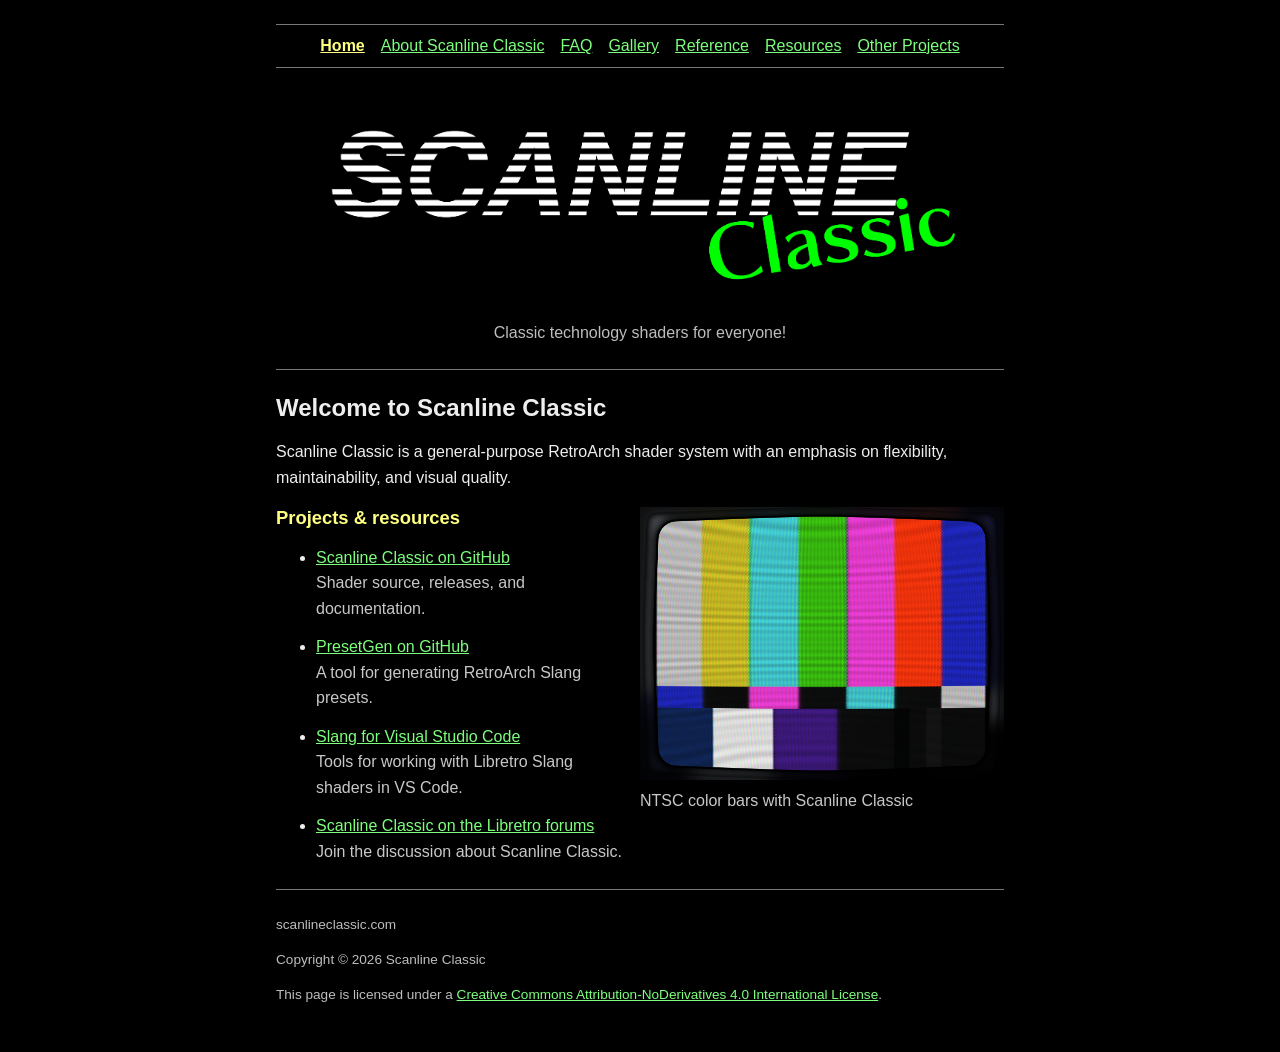
<file: index.html>
<!doctype html>
<html lang="en">
<head>
  <meta charset="utf-8">
  <meta name="viewport" content="width=device-width, initial-scale=1">
  <meta name="description" content="Scanline Classic, a flexible RetroArch shader, and related tools.">
  <meta name="color-scheme" content="dark">
  <title>Scanline Classic</title>
  <link rel="canonical" href="https://www.scanlineclassic.com/">
  <link rel="icon" type="image/png" href="share/scanlinemini.png">
  <link rel="stylesheet" href="style.css">
</head>
<body>
  <a class="skip-link" href="#main">Skip to content</a>
  <header>
    <nav aria-label="Main navigation">
      <a href="index.html" aria-current="page">Home</a>
      <a href="about.html">About Scanline Classic</a>
      <a href="faq.html">FAQ</a>
      <a href="gallery.html">Gallery</a>
      <a href="reference.html">Reference</a>
      <a href="resources.html">Resources</a>
      <a href="other-projects.html">Other Projects</a>
    </nav>
    <img src="share/scanlinelogo.png" alt="Scanline Classic" width="1959" height="625">
    <p>Classic technology shaders for everyone!</p>
  </header>

  <main id="main">
    <hr>
    <h1>Welcome to Scanline Classic</h1>
    <p>Scanline Classic is a general-purpose RetroArch shader system with an emphasis on flexibility, maintainability, and visual quality.</p>
    <figure class="demo-home">
      <img src="share/ntsc-bars.png" alt="NTSC color bars shown on a simulated CRT screen" width="2880" height="2160">
      <figcaption>NTSC color bars with Scanline Classic</figcaption>
    </figure>

    <h2>Projects &amp; resources</h2>
    <ul>
      <li>
        <a href="https://github.com/anikom15/scanline-classic">Scanline Classic on GitHub</a>
        <span>Shader source, releases, and documentation.</span>
      </li>
      <li>
        <a href="https://github.com/anikom15/presetgen">PresetGen on GitHub</a>
        <span>A tool for generating RetroArch Slang presets.</span>
      </li>
      <li>
        <a href="https://marketplace.visualstudio.com/items?itemName=ScanlineClassic.libretro-slang">Slang for Visual Studio Code</a>
        <span>Tools for working with Libretro Slang shaders in VS Code.</span>
      </li>
      <li>
        <a href="https://forums.libretro.com/t/the-scanline-classic-shader/41497">Scanline Classic on the Libretro forums</a>
        <span>Join the discussion about Scanline Classic.</span>
      </li>
    </ul>
  </main>

  <footer>
    <hr>
    <p>scanlineclassic.com</p>
    <p>Copyright &copy; 2026 Scanline Classic</p>
    <p>This page is licensed under a <a href="https://creativecommons.org/licenses/by-nd/4.0/">Creative Commons Attribution-NoDerivatives 4.0 International License</a>.</p>
  </footer>
</body>
</html>
</file>
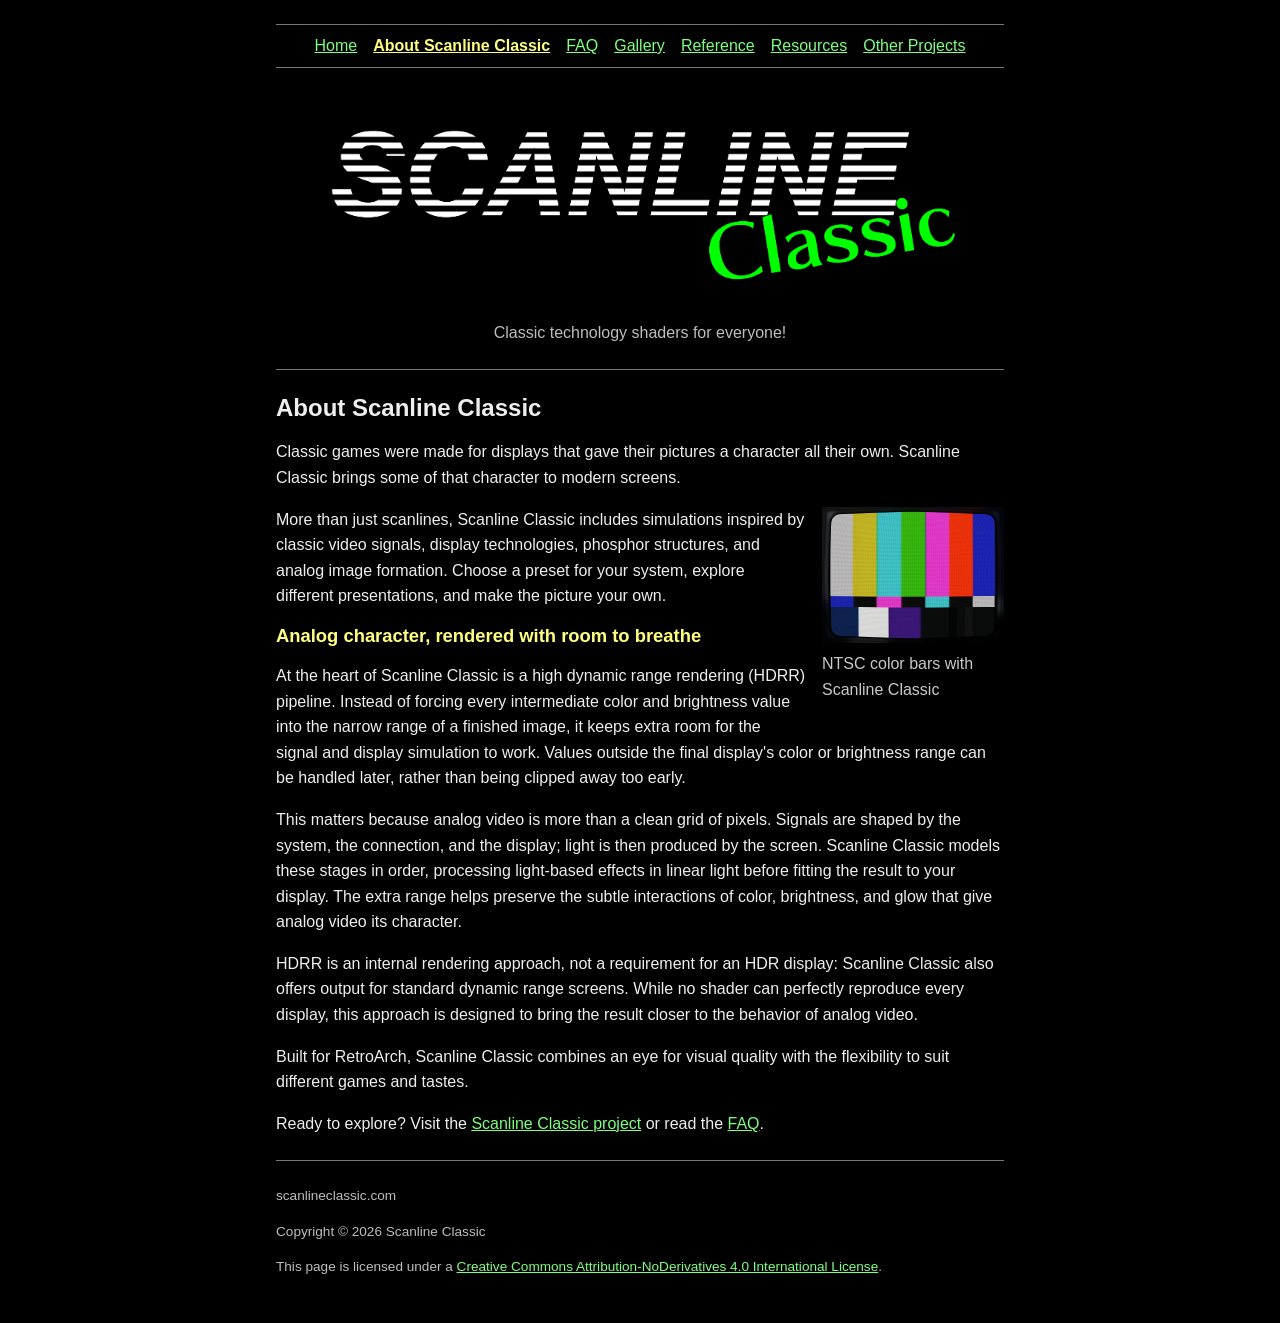
<file: about.html>
<!doctype html>
<html lang="en">
<head>
  <meta charset="utf-8">
  <meta name="viewport" content="width=device-width, initial-scale=1">
  <meta name="description" content="Discover Scanline Classic, a flexible shader system for RetroArch.">
  <meta name="color-scheme" content="dark">
  <title>About Scanline Classic</title>
  <link rel="canonical" href="https://www.scanlineclassic.com/about.html">
  <link rel="icon" type="image/png" href="share/scanlinemini.png">
  <link rel="stylesheet" href="style.css">
</head>
<body>
  <a class="skip-link" href="#main">Skip to content</a>
  <header>
    <nav aria-label="Main navigation">
      <a href="index.html">Home</a>
      <a href="about.html" aria-current="page">About Scanline Classic</a>
      <a href="faq.html">FAQ</a>
      <a href="gallery.html">Gallery</a>
      <a href="reference.html">Reference</a>
      <a href="resources.html">Resources</a>
      <a href="other-projects.html">Other Projects</a>
    </nav>
    <img src="share/scanlinelogo.png" alt="Scanline Classic" width="1959" height="625">
    <p>Classic technology shaders for everyone!</p>
  </header>
  <main id="main">
    <hr>
    <h1>About Scanline Classic</h1>
    <p>Classic games were made for displays that gave their pictures a character all their own. Scanline Classic brings some of that character to modern screens.</p>
    <figure class="demo-about">
      <img src="share/ntsc-bars.png" alt="NTSC color bars shown on a simulated CRT screen" width="2880" height="2160">
      <figcaption>NTSC color bars with Scanline Classic</figcaption>
    </figure>
    <p>More than just scanlines, Scanline Classic includes simulations inspired by classic video signals, display technologies, phosphor structures, and analog image formation. Choose a preset for your system, explore different presentations, and make the picture your own.</p>
    <h2>Analog character, rendered with room to breathe</h2>
    <p>At the heart of Scanline Classic is a high dynamic range rendering (HDRR) pipeline. Instead of forcing every intermediate color and brightness value into the narrow range of a finished image, it keeps extra room for the signal and display simulation to work. Values outside the final display's color or brightness range can be handled later, rather than being clipped away too early.</p>
    <p>This matters because analog video is more than a clean grid of pixels. Signals are shaped by the system, the connection, and the display; light is then produced by the screen. Scanline Classic models these stages in order, processing light-based effects in linear light before fitting the result to your display. The extra range helps preserve the subtle interactions of color, brightness, and glow that give analog video its character.</p>
    <p>HDRR is an internal rendering approach, not a requirement for an HDR display: Scanline Classic also offers output for standard dynamic range screens. While no shader can perfectly reproduce every display, this approach is designed to bring the result closer to the behavior of analog video.</p>
    <p>Built for RetroArch, Scanline Classic combines an eye for visual quality with the flexibility to suit different games and tastes.</p>
    <p>Ready to explore? Visit the <a href="https://github.com/anikom15/scanline-classic">Scanline Classic project</a> or read the <a href="faq.html">FAQ</a>.</p>
  </main>
  <footer>
    <hr>
    <p>scanlineclassic.com</p>
    <p>Copyright &copy; 2026 Scanline Classic</p>
    <p>This page is licensed under a <a href="https://creativecommons.org/licenses/by-nd/4.0/">Creative Commons Attribution-NoDerivatives 4.0 International License</a>.</p>
  </footer>
</body>
</html>
</file>
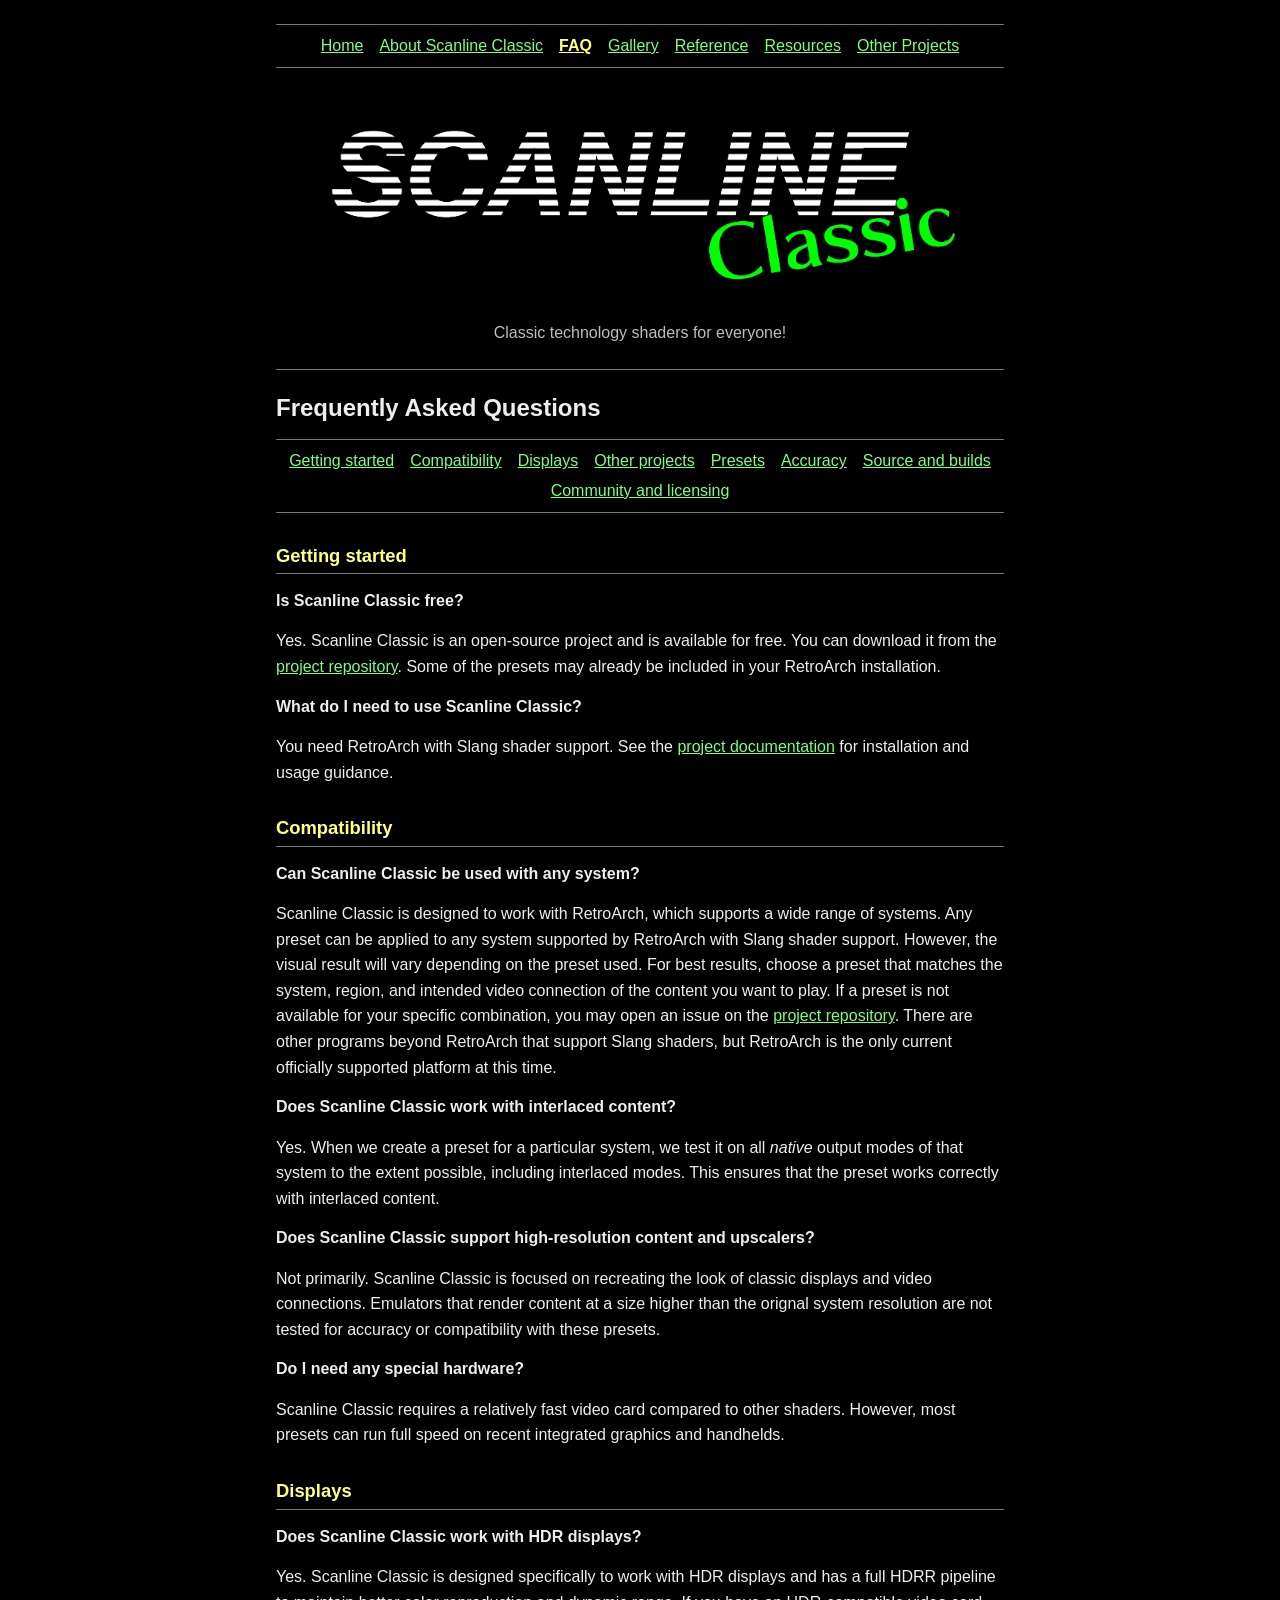
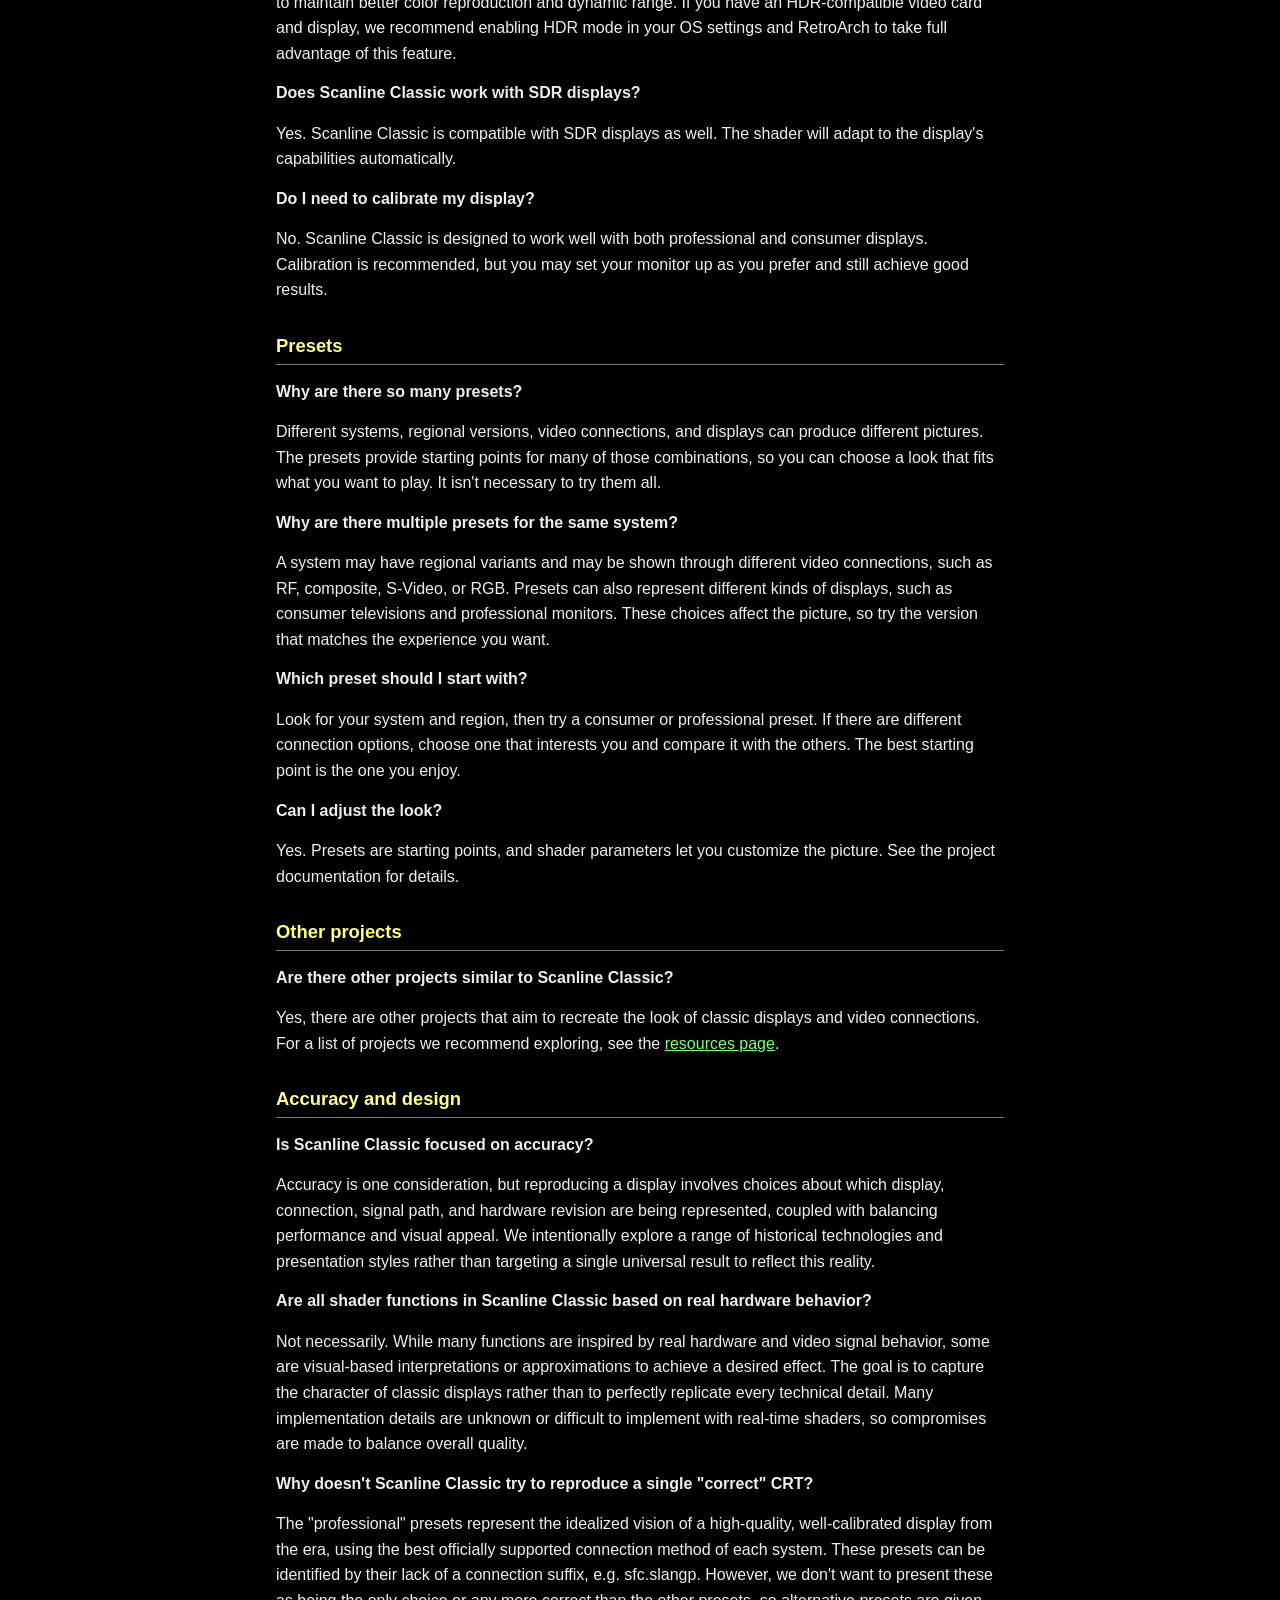
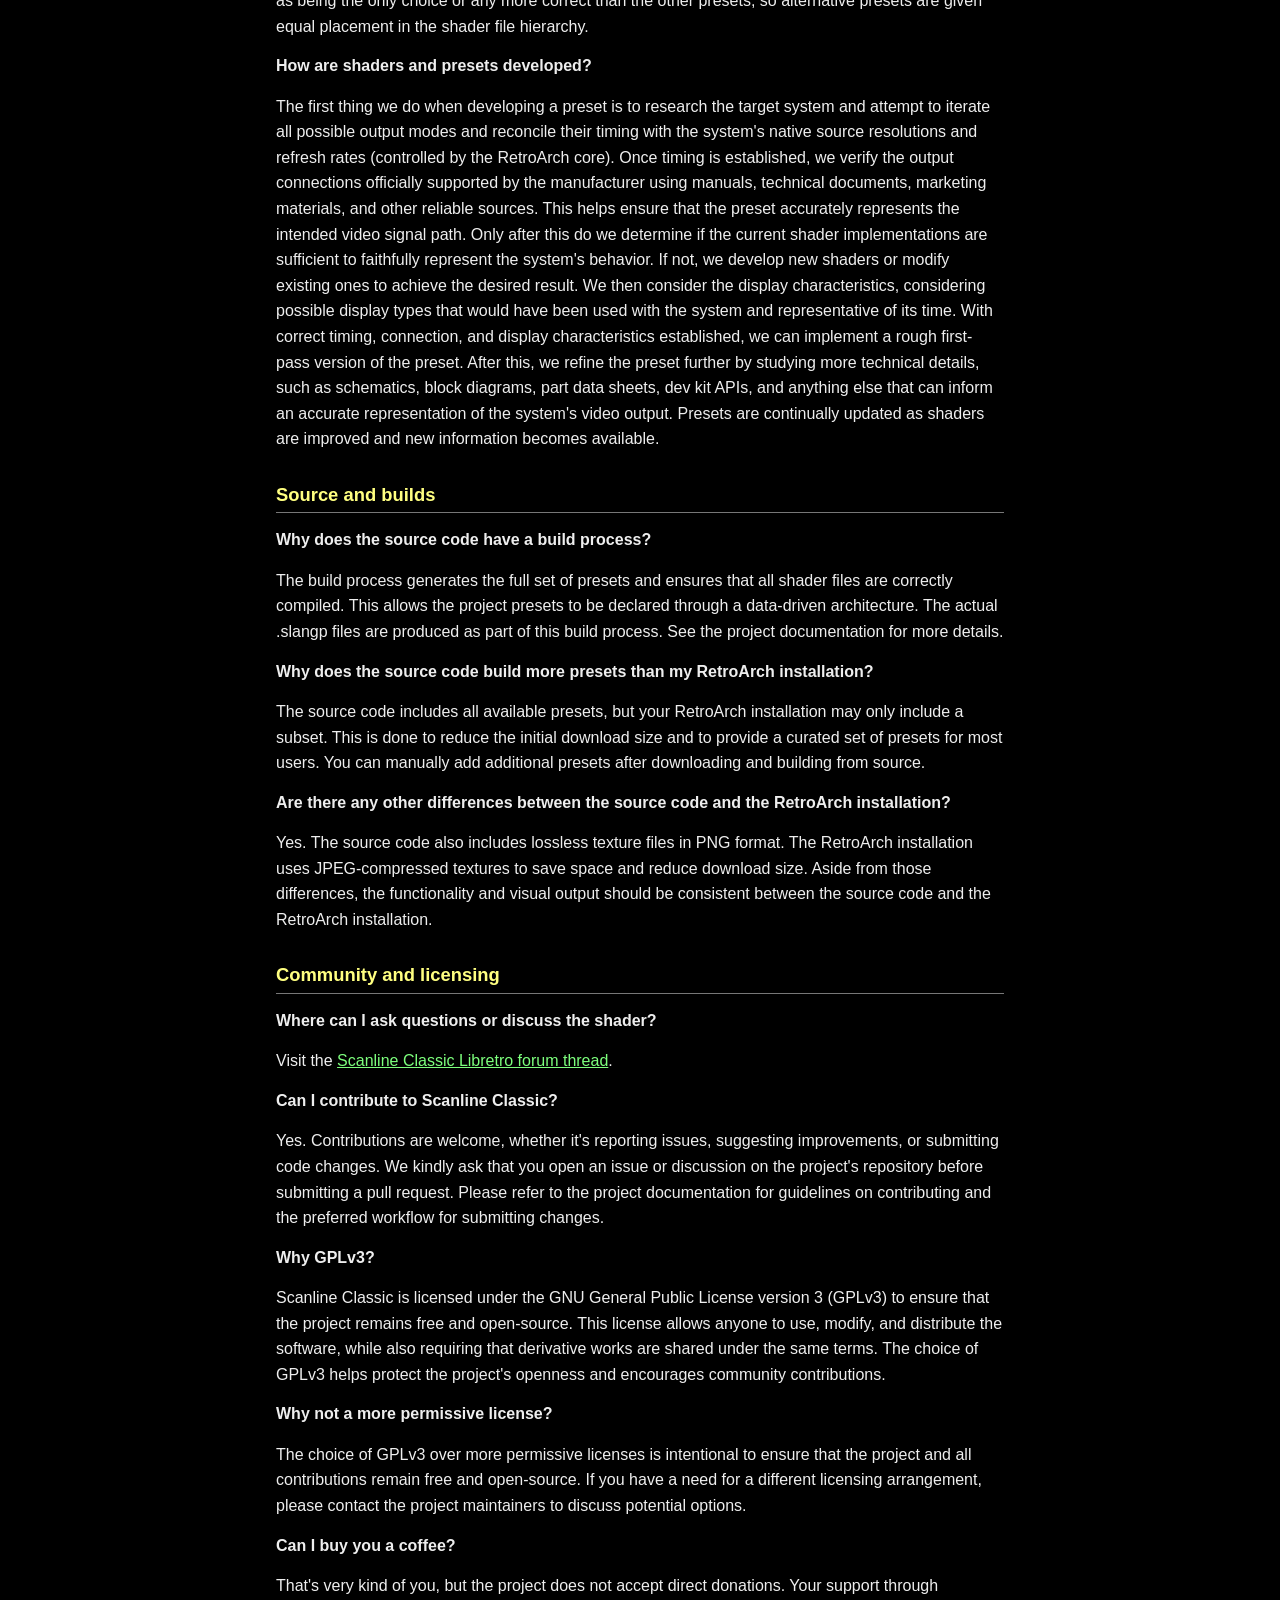
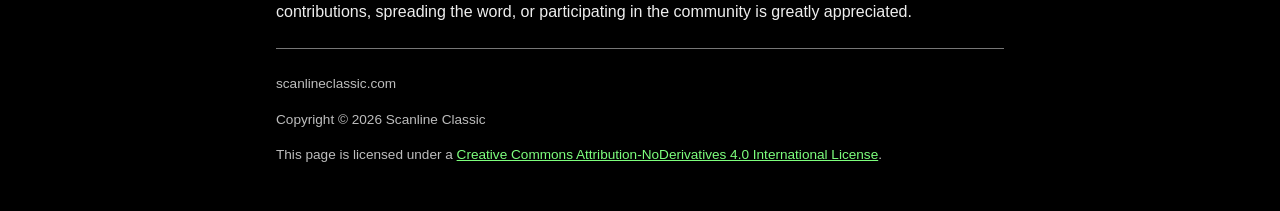
<file: faq.html>
<!doctype html>
<html lang="en">
<head>
  <meta charset="utf-8">
  <meta name="viewport" content="width=device-width, initial-scale=1">
  <meta name="description" content="Frequently asked questions about Scanline Classic and its presets.">
  <meta name="color-scheme" content="dark">
  <title>FAQ | Scanline Classic</title>
  <link rel="canonical" href="https://www.scanlineclassic.com/faq.html">
  <link rel="icon" type="image/png" href="share/scanlinemini.png">
  <link rel="stylesheet" href="style.css">
</head>
<body>
  <a class="skip-link" href="#main">Skip to content</a>
  <header>
    <nav aria-label="Main navigation">
      <a href="index.html">Home</a>
      <a href="about.html">About Scanline Classic</a>
      <a href="faq.html" aria-current="page">FAQ</a>
      <a href="gallery.html">Gallery</a>
      <a href="reference.html">Reference</a>
      <a href="resources.html">Resources</a>
      <a href="other-projects.html">Other Projects</a>
    </nav>
    <img src="share/scanlinelogo.png" alt="Scanline Classic" width="1959" height="625">
    <p>Classic technology shaders for everyone!</p>
  </header>
  <main id="main" class="faq">
    <hr>
    <h1>Frequently Asked Questions</h1>
    <nav aria-label="FAQ sections">
      <a href="#getting-started">Getting started</a>
      <a href="#compatibility">Compatibility</a>
      <a href="#displays">Displays</a>
      <a href="#others">Other projects</a>
      <a href="#presets">Presets</a>
      <a href="#accuracy">Accuracy</a>
      <a href="#source">Source and builds</a>
      <a href="#community">Community and licensing</a>
    </nav>
    <h2 id="getting-started">Getting started</h2>
    <h3>Is Scanline Classic free?</h3>
    <p>Yes. Scanline Classic is an open-source project and is available for free. You can download it from the <a href="https://github.com/anikom15/scanline-classic">project repository</a>. Some of the presets may already be included in your RetroArch installation.</p>
    <h3>What do I need to use Scanline Classic?</h3>
    <p>You need RetroArch with Slang shader support. See the <a href="https://github.com/anikom15/scanline-classic">project documentation</a> for installation and usage guidance.</p>

    <h2 id="compatibility">Compatibility</h2>
    <h3>Can Scanline Classic be used with any system?</h3>
    <p>Scanline Classic is designed to work with RetroArch, which supports a wide range of systems. Any preset can be applied to any system supported by RetroArch with Slang shader support. However, the visual result will vary depending on the preset used. For best results, choose a preset that matches the system, region, and intended video connection of the content you want to play. If a preset is not available for your specific combination, you may open an issue on the <a href="https://github.com/anikom15/scanline-classic">project repository</a>. There are other programs beyond RetroArch that support Slang shaders, but RetroArch is the only current officially supported platform at this time.</p>
    <h3>Does Scanline Classic work with interlaced content?</h3>
    <p>Yes. When we create a preset for a particular system, we test it on all <em>native</em> output modes of that system to the extent possible, including interlaced modes. This ensures that the preset works correctly with interlaced content.</p>
    <h3>Does Scanline Classic support high-resolution content and upscalers?</h3>
    <p>Not primarily. Scanline Classic is focused on recreating the look of classic displays and video connections. Emulators that render content at a size higher than the orignal system resolution are not tested for accuracy or compatibility with these presets.</p>
    <h3>Do I need any special hardware?</h3>
    <p>Scanline Classic requires a relatively fast video card compared to other shaders. However, most presets can run full speed on recent integrated graphics and handhelds.</p>

    <h2 id="displays">Displays</h2>
    <h3>Does Scanline Classic work with HDR displays?</h3>
    <p>Yes. Scanline Classic is designed specifically to work with HDR displays and has a full HDRR pipeline to maintain better color reproduction and dynamic range. If you have an HDR-compatible video card and display, we recommend enabling HDR mode in your OS settings and RetroArch to take full advantage of this feature.</p>
    <h3>Does Scanline Classic work with SDR displays?</h3>
    <p>Yes. Scanline Classic is compatible with SDR displays as well. The shader will adapt to the display's capabilities automatically.</p>
    <h3>Do I need to calibrate my display?</h3>
    <p>No. Scanline Classic is designed to work well with both professional and consumer displays. Calibration is recommended, but you may set your monitor up as you prefer and still achieve good results.</p>

    <h2 id="presets">Presets</h2>
    <h3>Why are there so many presets?</h3>
    <p>Different systems, regional versions, video connections, and displays can produce different pictures. The presets provide starting points for many of those combinations, so you can choose a look that fits what you want to play. It isn't necessary to try them all.</p>
    <h3>Why are there multiple presets for the same system?</h3>
    <p>A system may have regional variants and may be shown through different video connections, such as RF, composite, S-Video, or RGB. Presets can also represent different kinds of displays, such as consumer televisions and professional monitors. These choices affect the picture, so try the version that matches the experience you want.</p>
    <h3>Which preset should I start with?</h3>
    <p>Look for your system and region, then try a consumer or professional preset. If there are different connection options, choose one that interests you and compare it with the others. The best starting point is the one you enjoy.</p>
    <h3>Can I adjust the look?</h3>
    <p>Yes. Presets are starting points, and shader parameters let you customize the picture. See the project documentation for details.</p>

    <h2 id="others">Other projects</h2>
    <h3>Are there other projects similar to Scanline Classic?</h3>
    <p>Yes, there are other projects that aim to recreate the look of classic displays and video connections. For a list of projects we recommend exploring, see the <a href="resources.html">resources page</a>.</p>

    <h2 id="accuracy">Accuracy and design</h2>

    <h3>Is Scanline Classic focused on accuracy?</h3>
    <p>Accuracy is one consideration, but reproducing a display involves choices about which display, connection, signal path, and hardware revision are being represented, coupled with balancing performance and visual appeal. We intentionally explore a range of historical technologies and presentation styles rather than targeting a single universal result to reflect this reality.</p>

    <h3>Are all shader functions in Scanline Classic based on real hardware behavior?</h3>
    <p>Not necessarily. While many functions are inspired by real hardware and video signal behavior, some are visual-based interpretations or approximations to achieve a desired effect. The goal is to capture the character of classic displays rather than to perfectly replicate every technical detail. Many implementation details are unknown or difficult to implement with real-time shaders, so compromises are made to balance overall quality.</p>

    <h3>Why doesn't Scanline Classic try to reproduce a single "correct" CRT?</h3>
    <p>The "professional" presets represent the idealized vision of a high-quality, well-calibrated display from the era, using the best officially supported connection method of each system. These presets can be identified by their lack of a connection suffix, e.g. sfc.slangp. However, we don't want to present these as being the only choice or any more correct than the other presets, so alternative presets are given equal placement in the shader file hierarchy.</p>

    <h3>How are shaders and presets developed?</h3>
    <p>The first thing we do when developing a preset is to research the target system and attempt to iterate all possible output modes and reconcile their timing with the system's native source resolutions and refresh rates (controlled by the RetroArch core). Once timing is established, we verify the output connections officially supported by the manufacturer using manuals, technical documents, marketing materials, and other reliable sources. This helps ensure that the preset accurately represents the intended video signal path. Only after this do we determine if the current shader implementations are sufficient to faithfully represent the system's behavior. If not, we develop new shaders or modify existing ones to achieve the desired result. We then consider the display characteristics, considering possible display types that would have been used with the system and representative of its time. With correct timing, connection, and display characteristics established, we can implement a rough first-pass version of the preset. After this, we refine the preset further by studying more technical details, such as schematics, block diagrams, part data sheets, dev kit APIs, and anything else that can inform an accurate representation of the system's video output. Presets are continually updated as shaders are improved and new information becomes available.</p>

    <h2 id="source">Source and builds</h2>
    <h3>Why does the source code have a build process?</h3>
    <p>The build process generates the full set of presets and ensures that all shader files are correctly compiled. This allows the project presets to be declared through a data-driven architecture. The actual .slangp files are produced as part of this build process. See the project documentation for more details.</p>
    <h3>Why does the source code build more presets than my RetroArch installation?</h3>
    <p>The source code includes all available presets, but your RetroArch installation may only include a subset. This is done to reduce the initial download size and to provide a curated set of presets for most users. You can manually add additional presets after downloading and building from source.</p>
    <h3>Are there any other differences between the source code and the RetroArch installation?</h3>
    <p>Yes. The source code also includes lossless texture files in PNG format. The RetroArch installation uses JPEG-compressed textures to save space and reduce download size. Aside from those differences, the functionality and visual output should be consistent between the source code and the RetroArch installation.</p>

    <h2 id="community">Community and licensing</h2>
    <h3>Where can I ask questions or discuss the shader?</h3>
    <p>Visit the <a href="https://forums.libretro.com/t/the-scanline-classic-shader/41497">Scanline Classic Libretro forum thread</a>.</p>
    <h3>Can I contribute to Scanline Classic?</h3>
    <p>Yes. Contributions are welcome, whether it's reporting issues, suggesting improvements, or submitting code changes. We kindly ask that you open an issue or discussion on the project's repository before submitting a pull request. Please refer to the project documentation for guidelines on contributing and the preferred workflow for submitting changes.</p>
    <h3>Why GPLv3?</h3>
    <p>Scanline Classic is licensed under the GNU General Public License version 3 (GPLv3) to ensure that the project remains free and open-source. This license allows anyone to use, modify, and distribute the software, while also requiring that derivative works are shared under the same terms. The choice of GPLv3 helps protect the project's openness and encourages community contributions.</p>
    <h3>Why not a more permissive license?</h3>
    <p>The choice of GPLv3 over more permissive licenses is intentional to ensure that the project and all contributions remain free and open-source. If you have a need for a different licensing arrangement, please contact the project maintainers to discuss potential options.</p>
    <h3>Can I buy you a coffee?</h3>
    <p>That's very kind of you, but the project does not accept direct donations. Your support through contributions, spreading the word, or participating in the community is greatly appreciated.</p>
  </main>
  <footer>
    <hr>
    <p>scanlineclassic.com</p>
    <p>Copyright &copy; 2026 Scanline Classic</p>
    <p>This page is licensed under a <a href="https://creativecommons.org/licenses/by-nd/4.0/">Creative Commons Attribution-NoDerivatives 4.0 International License</a>.</p>
  </footer>
</body>
</html>
</file>
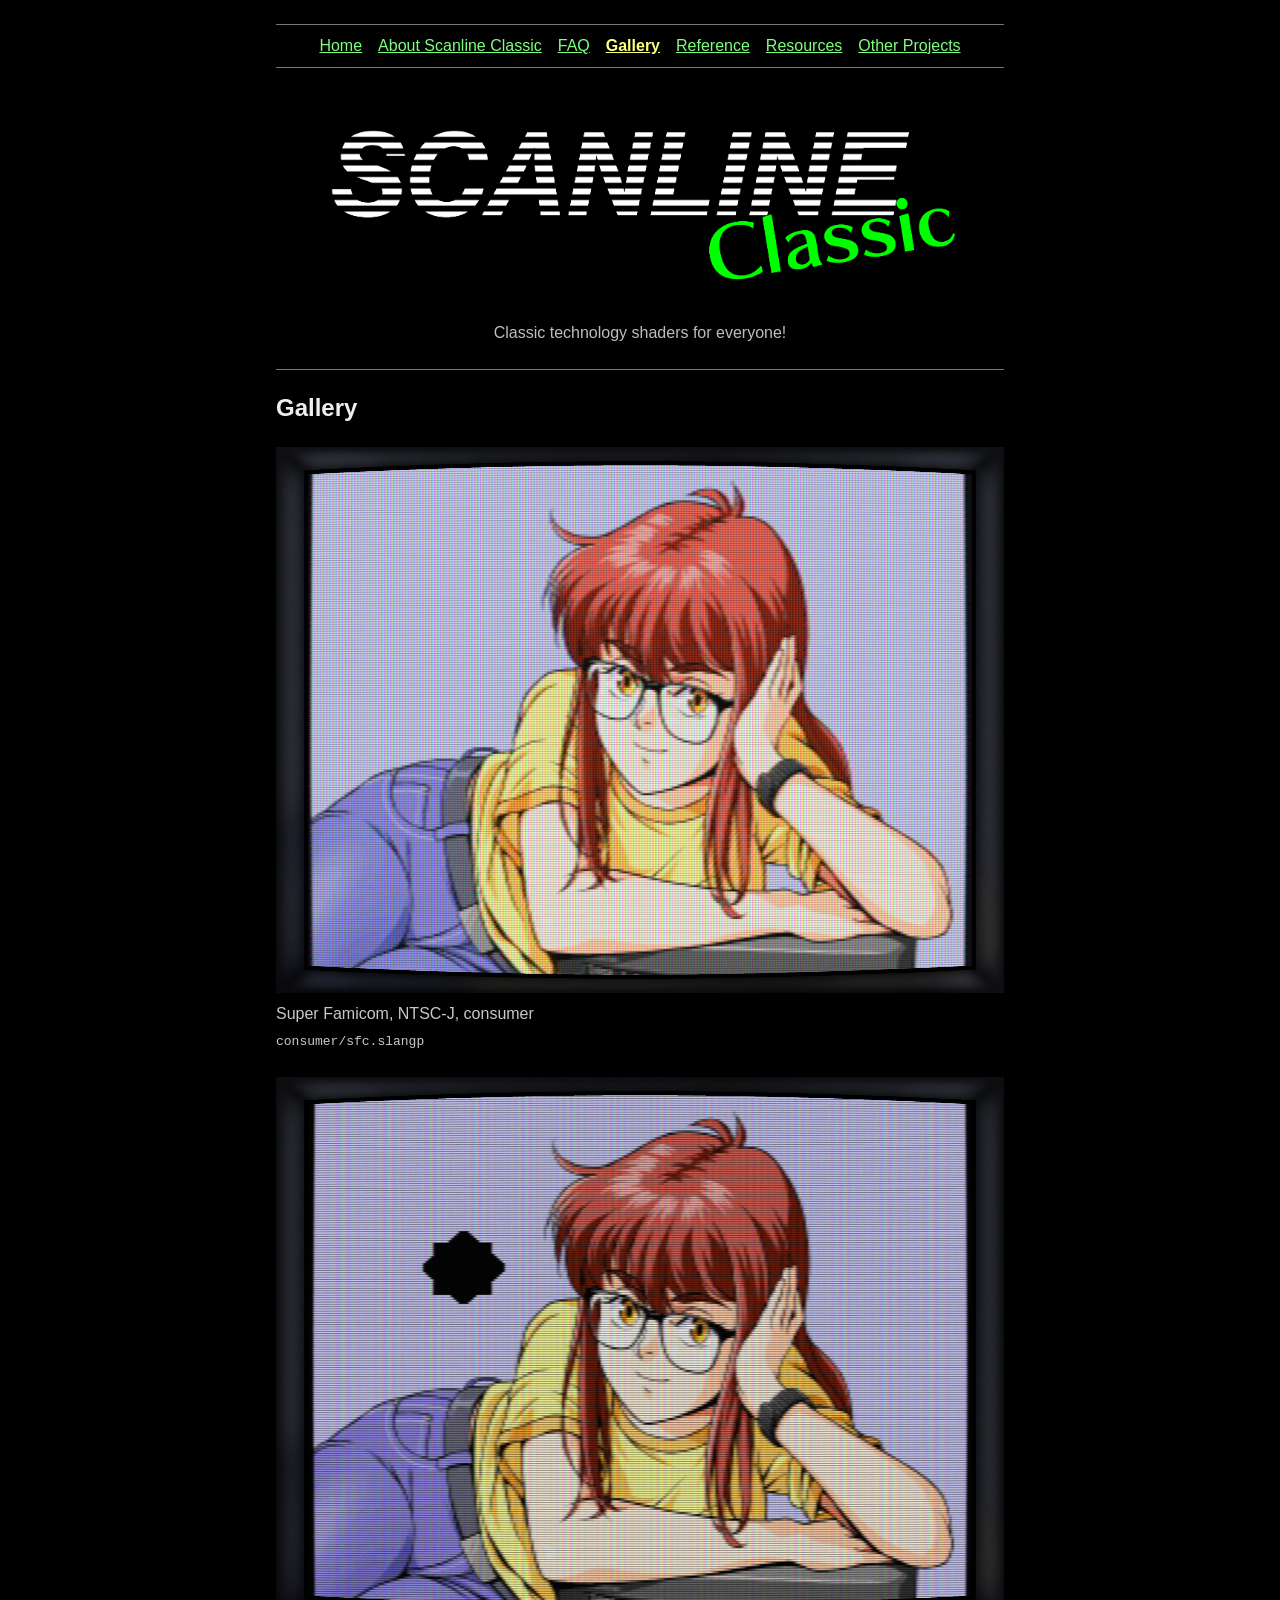
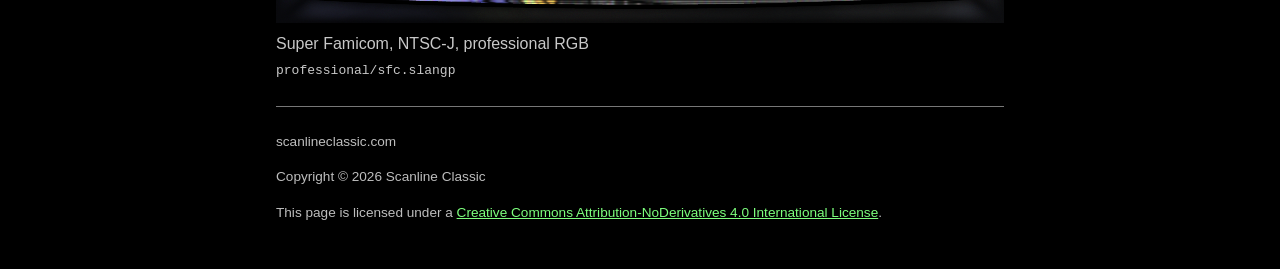
<file: gallery.html>
<!doctype html>
<html lang="en">
<head>
  <meta charset="utf-8">
  <meta name="viewport" content="width=device-width, initial-scale=1">
  <meta name="description" content="See Scanline Classic examples of simulated Super Famicom video on consumer and professional CRT displays.">
  <meta name="color-scheme" content="dark">
  <title>Gallery | Scanline Classic</title>
  <link rel="canonical" href="https://www.scanlineclassic.com/gallery.html">
  <link rel="icon" type="image/png" href="share/scanlinemini.png">
  <link rel="stylesheet" href="style.css">
</head>
<body>
  <a class="skip-link" href="#main">Skip to content</a>
  <header>
    <nav aria-label="Main navigation">
      <a href="index.html">Home</a>
      <a href="about.html">About Scanline Classic</a>
      <a href="faq.html">FAQ</a>
      <a href="gallery.html" aria-current="page">Gallery</a>
      <a href="reference.html">Reference</a>
      <a href="resources.html">Resources</a>
      <a href="other-projects.html">Other Projects</a>
    </nav>
    <img src="share/scanlinelogo.png" alt="Scanline Classic" width="1959" height="625">
    <p>Classic technology shaders for everyone!</p>
  </header>
  <main id="main">
    <hr>
    <h1>Gallery</h1>
    <figure>
      <a href="share/gallery/consumer-sfc-composite.png">
        <img src="share/gallery/consumer-sfc-composite.png" alt="A red-haired character displayed on a simulated consumer CRT with composite video" width="2880" height="2160" loading="lazy">
      </a>
      <figcaption>Super Famicom, NTSC-J, consumer<br><code>consumer/sfc.slangp</code></figcaption>
    </figure>
    <figure>
      <a href="share/gallery/professional-sfc-rgb.png">
        <img src="share/gallery/professional-sfc-rgb.png" alt="A red-haired character displayed on a simulated professional CRT with RGB video" width="2880" height="2160" loading="lazy">
      </a>
      <figcaption>Super Famicom, NTSC-J, professional RGB<br><code>professional/sfc.slangp</code></figcaption>
    </figure>
  </main>
  <footer>
    <hr>
    <p>scanlineclassic.com</p>
    <p>Copyright &copy; 2026 Scanline Classic</p>
    <p>This page is licensed under a <a href="https://creativecommons.org/licenses/by-nd/4.0/">Creative Commons Attribution-NoDerivatives 4.0 International License</a>.</p>
  </footer>
</body>
</html>
</file>
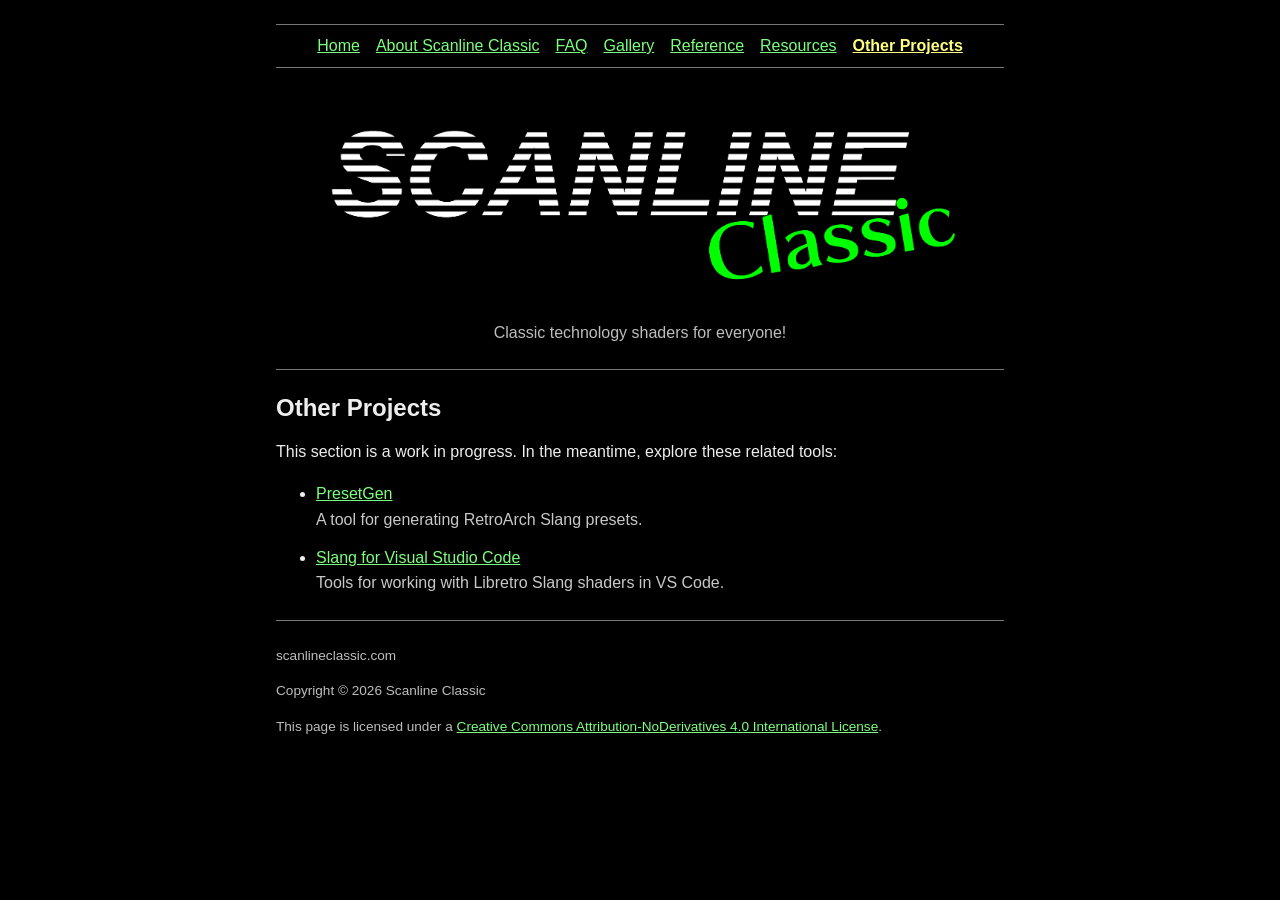
<file: other-projects.html>
<!doctype html>
<html lang="en">
<head>
  <meta charset="utf-8">
  <meta name="viewport" content="width=device-width, initial-scale=1">
  <meta name="description" content="Explore related tools, including PresetGen and Slang for Visual Studio Code.">
  <meta name="color-scheme" content="dark">
  <title>Other Projects | Scanline Classic</title>
  <link rel="canonical" href="https://www.scanlineclassic.com/other-projects.html">
  <link rel="icon" type="image/png" href="share/scanlinemini.png">
  <link rel="stylesheet" href="style.css">
</head>
<body>
  <a class="skip-link" href="#main">Skip to content</a>
  <header>
    <nav aria-label="Main navigation">
      <a href="index.html">Home</a>
      <a href="about.html">About Scanline Classic</a>
      <a href="faq.html">FAQ</a>
      <a href="gallery.html">Gallery</a>
      <a href="reference.html">Reference</a>
      <a href="resources.html">Resources</a>
      <a href="other-projects.html" aria-current="page">Other Projects</a>
    </nav>
    <img src="share/scanlinelogo.png" alt="Scanline Classic" width="1959" height="625">
    <p>Classic technology shaders for everyone!</p>
  </header>
  <main id="main">
    <hr>
    <h1>Other Projects</h1>
    <p>This section is a work in progress. In the meantime, explore these related tools:</p>
    <ul>
      <li><a href="https://github.com/anikom15/presetgen">PresetGen</a><span>A tool for generating RetroArch Slang presets.</span></li>
      <li><a href="https://marketplace.visualstudio.com/items?itemName=ScanlineClassic.libretro-slang">Slang for Visual Studio Code</a><span>Tools for working with Libretro Slang shaders in VS Code.</span></li>
    </ul>
  </main>
  <footer>
    <hr>
    <p>scanlineclassic.com</p>
    <p>Copyright &copy; 2026 Scanline Classic</p>
    <p>This page is licensed under a <a href="https://creativecommons.org/licenses/by-nd/4.0/">Creative Commons Attribution-NoDerivatives 4.0 International License</a>.</p>
  </footer>
</body>
</html>
</file>
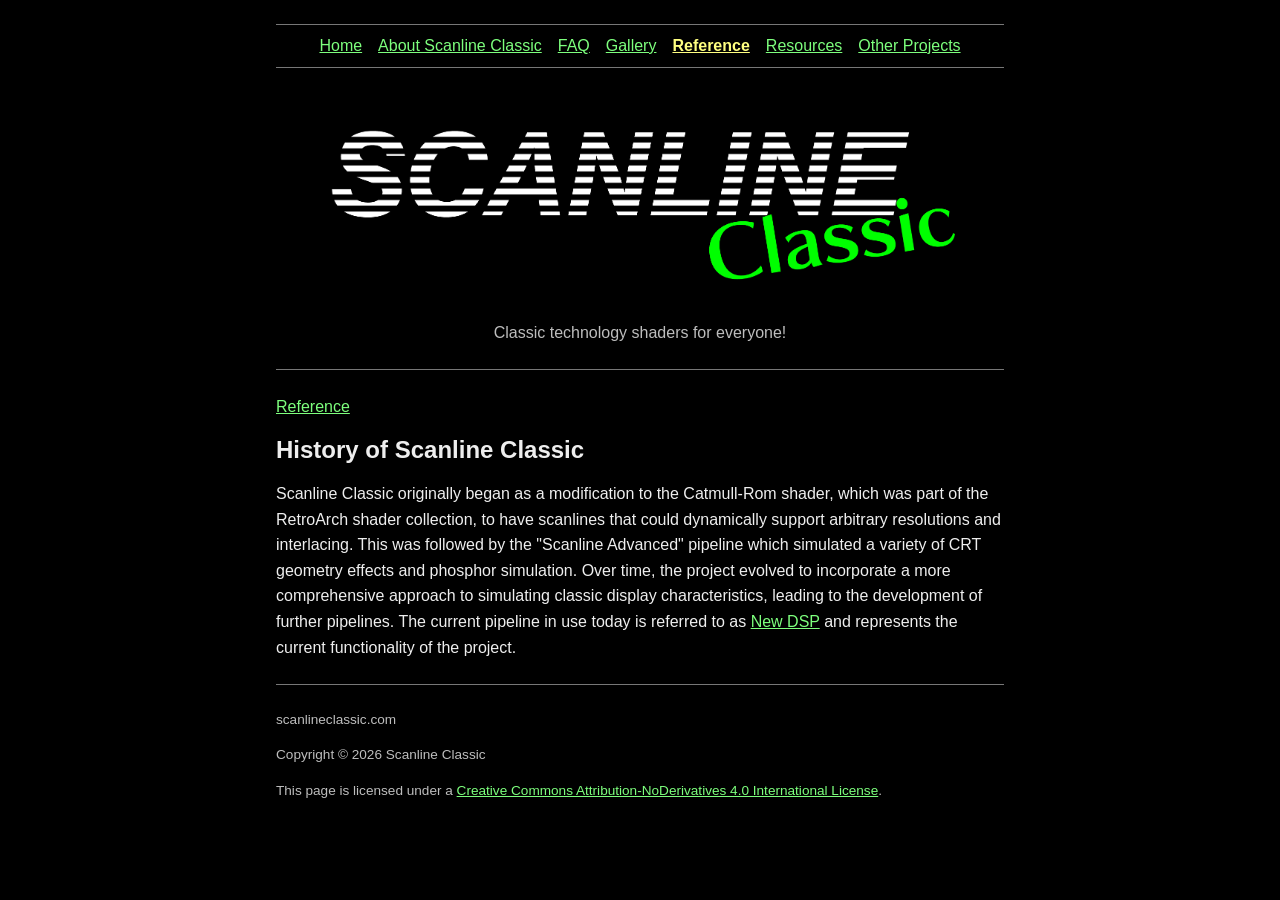
<file: reference-history.html>
<!doctype html>
<html lang="en">
<head>
  <meta charset="utf-8">
  <meta name="viewport" content="width=device-width, initial-scale=1">
  <meta name="description" content="Learn about the history and evolution of the Scanline Classic shader pipeline.">
  <meta name="color-scheme" content="dark">
  <title>History | Scanline Classic Reference</title>
  <link rel="canonical" href="https://www.scanlineclassic.com/reference-history.html">
  <link rel="icon" type="image/png" href="share/scanlinemini.png">
  <link rel="stylesheet" href="style.css">
</head>
<body>
  <a class="skip-link" href="#main">Skip to content</a>
  <header>
    <nav aria-label="Main navigation">
      <a href="index.html">Home</a>
      <a href="about.html">About Scanline Classic</a>
      <a href="faq.html">FAQ</a>
      <a href="gallery.html">Gallery</a>
      <a href="reference.html" aria-current="location">Reference</a>
      <a href="resources.html">Resources</a>
      <a href="other-projects.html">Other Projects</a>
    </nav>
    <img src="share/scanlinelogo.png" alt="Scanline Classic" width="1959" height="625">
    <p>Classic technology shaders for everyone!</p>
  </header>
  <main id="main">
    <hr>
    <p><a href="reference.html">Reference</a></p>
    <h1>History of Scanline Classic</h1>
    <p>Scanline Classic originally began as a modification to the Catmull-Rom shader, which was part of the RetroArch shader collection, to have scanlines that could dynamically support arbitrary resolutions and interlacing. This was followed by the "Scanline Advanced" pipeline which simulated a variety of CRT geometry effects and phosphor simulation. Over time, the project evolved to incorporate a more comprehensive approach to simulating classic display characteristics, leading to the development of further pipelines. The current pipeline in use today is referred to as <a href="reference-new-dsp.html">New DSP</a> and represents the current functionality of the project.</p>
  </main>
  <footer>
    <hr>
    <p>scanlineclassic.com</p>
    <p>Copyright &copy; 2026 Scanline Classic</p>
    <p>This page is licensed under a <a href="https://creativecommons.org/licenses/by-nd/4.0/">Creative Commons Attribution-NoDerivatives 4.0 International License</a>.</p>
  </footer>
</body>
</html>
</file>
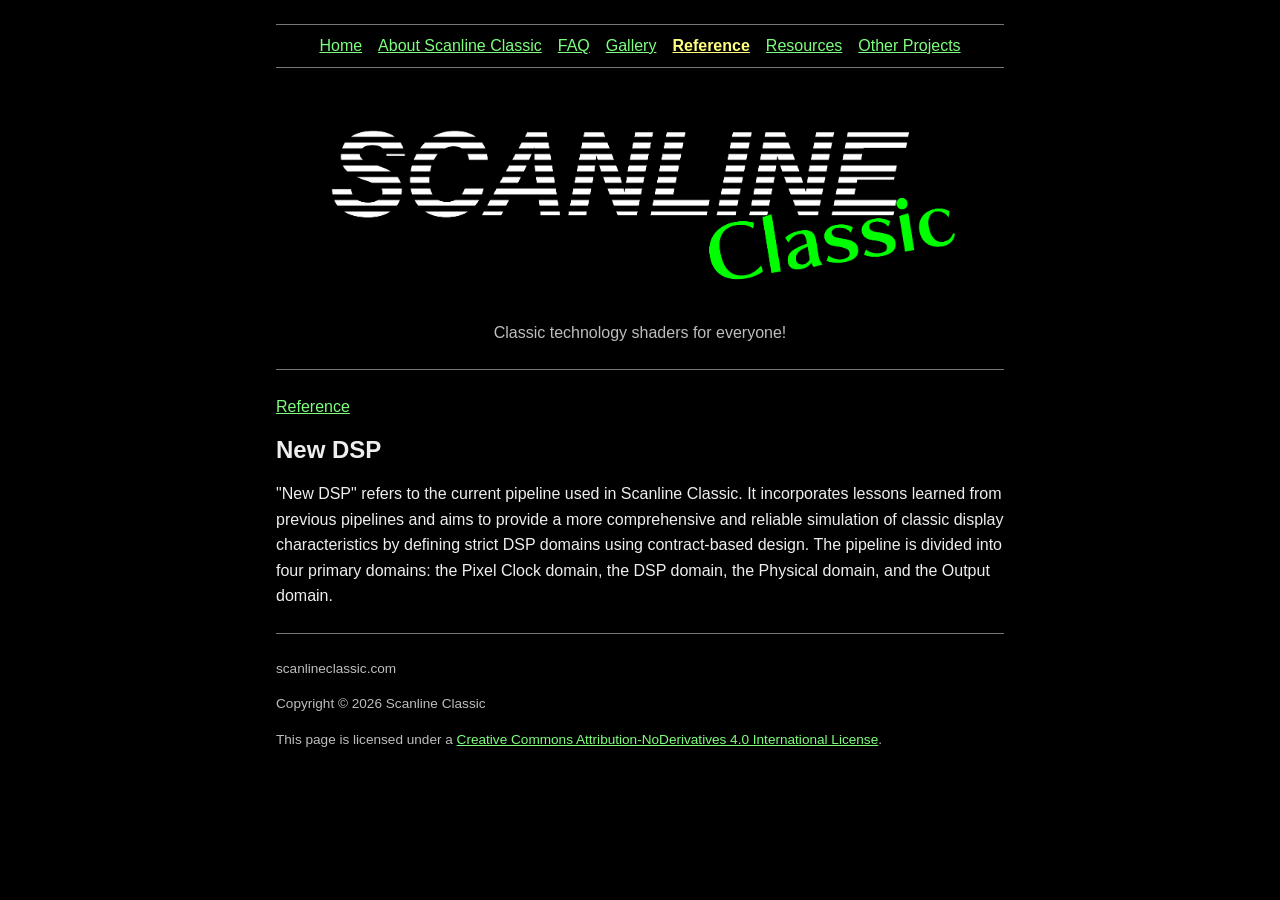
<file: reference-new-dsp.html>
<!doctype html>
<html lang="en">
<head>
  <meta charset="utf-8">
  <meta name="viewport" content="width=device-width, initial-scale=1">
  <meta name="description" content="An overview of New DSP, the current Scanline Classic shader pipeline and its signal processing domains.">
  <meta name="color-scheme" content="dark">
  <title>New DSP | Scanline Classic Reference</title>
  <link rel="canonical" href="https://www.scanlineclassic.com/reference-new-dsp.html">
  <link rel="icon" type="image/png" href="share/scanlinemini.png">
  <link rel="stylesheet" href="style.css">
</head>
<body>
  <a class="skip-link" href="#main">Skip to content</a>
  <header>
    <nav aria-label="Main navigation">
      <a href="index.html">Home</a>
      <a href="about.html">About Scanline Classic</a>
      <a href="faq.html">FAQ</a>
      <a href="gallery.html">Gallery</a>
      <a href="reference.html" aria-current="location">Reference</a>
      <a href="resources.html">Resources</a>
      <a href="other-projects.html">Other Projects</a>
    </nav>
    <img src="share/scanlinelogo.png" alt="Scanline Classic" width="1959" height="625">
    <p>Classic technology shaders for everyone!</p>
  </header>
  <main id="main">
    <hr>
    <p><a href="reference.html">Reference</a></p>
    <h1>New DSP</h1>
    <p>"New DSP" refers to the current pipeline used in Scanline Classic. It incorporates lessons learned from previous pipelines and aims to provide a more comprehensive and reliable simulation of classic display characteristics by defining strict DSP domains using contract-based design. The pipeline is divided into four primary domains: the Pixel Clock domain, the DSP domain, the Physical domain, and the Output domain.</p>
  </main>
  <footer>
    <hr>
    <p>scanlineclassic.com</p>
    <p>Copyright &copy; 2026 Scanline Classic</p>
    <p>This page is licensed under a <a href="https://creativecommons.org/licenses/by-nd/4.0/">Creative Commons Attribution-NoDerivatives 4.0 International License</a>.</p>
  </footer>
</body>
</html>
</file>
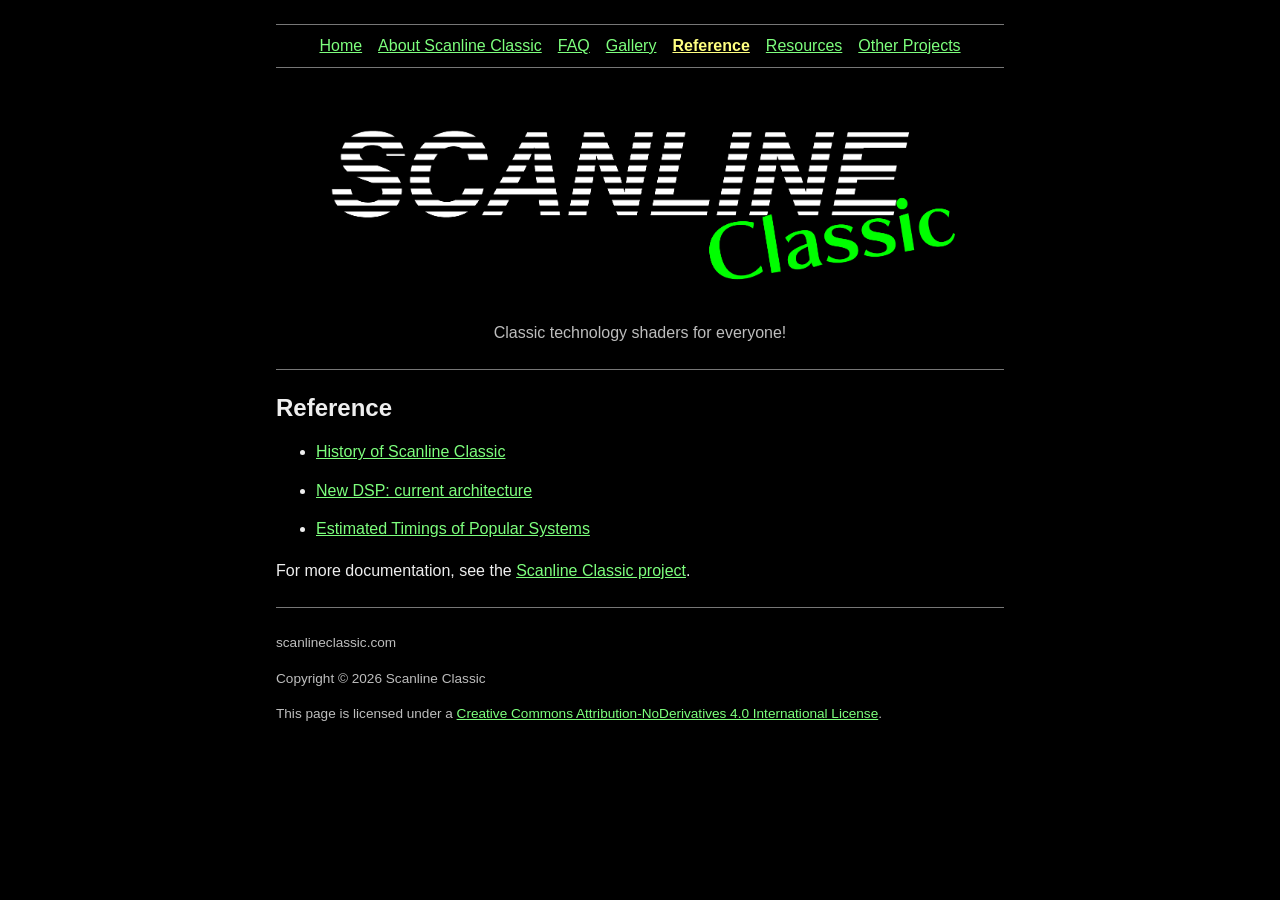
<file: reference.html>
<!doctype html>
<html lang="en">
<head>
  <meta charset="utf-8">
  <meta name="viewport" content="width=device-width, initial-scale=1">
  <meta name="description" content="Explore Scanline Classic reference material, including its history, architecture, and system timings.">
  <meta name="color-scheme" content="dark">
  <title>Reference | Scanline Classic</title>
  <link rel="canonical" href="https://www.scanlineclassic.com/reference.html">
  <link rel="icon" type="image/png" href="share/scanlinemini.png">
  <link rel="stylesheet" href="style.css">
</head>
<body>
  <a class="skip-link" href="#main">Skip to content</a>
  <header>
    <nav aria-label="Main navigation">
      <a href="index.html">Home</a>
      <a href="about.html">About Scanline Classic</a>
      <a href="faq.html">FAQ</a>
      <a href="gallery.html">Gallery</a>
      <a href="reference.html" aria-current="page">Reference</a>
      <a href="resources.html">Resources</a>
      <a href="other-projects.html">Other Projects</a>
    </nav>
    <img src="share/scanlinelogo.png" alt="Scanline Classic" width="1959" height="625">
    <p>Classic technology shaders for everyone!</p>
  </header>
  <main id="main">
    <hr>
    <h1>Reference</h1>
    <ul>
      <li><a href="reference-history.html">History of Scanline Classic</a></li>
      <li><a href="reference-new-dsp.html">New DSP: current architecture</a></li>
      <li><a href="theory/timings.html">Estimated Timings of Popular Systems</a></li>
    </ul>
    <p>For more documentation, see the <a href="https://github.com/anikom15/scanline-classic">Scanline Classic project</a>.</p>
  </main>
  <footer>
    <hr>
    <p>scanlineclassic.com</p>
    <p>Copyright &copy; 2026 Scanline Classic</p>
    <p>This page is licensed under a <a href="https://creativecommons.org/licenses/by-nd/4.0/">Creative Commons Attribution-NoDerivatives 4.0 International License</a>.</p>
  </footer>
</body>
</html>
</file>
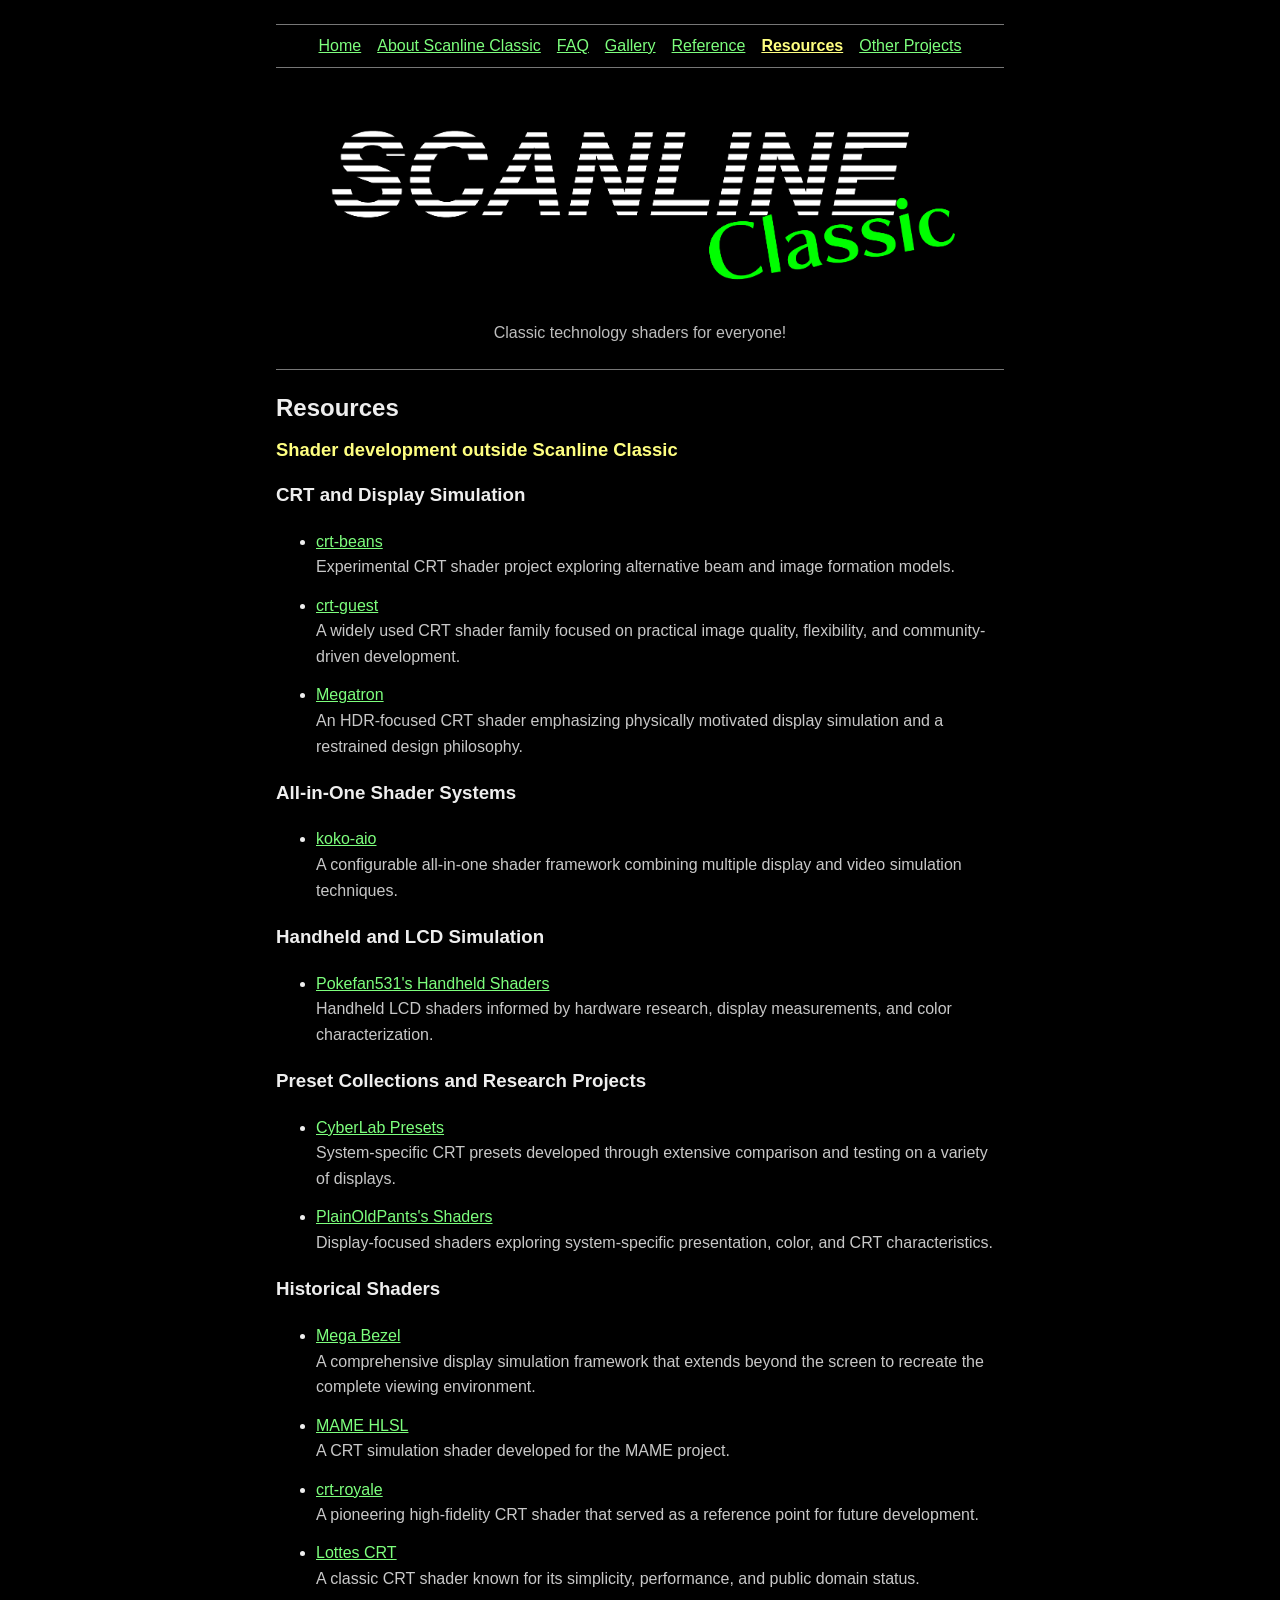
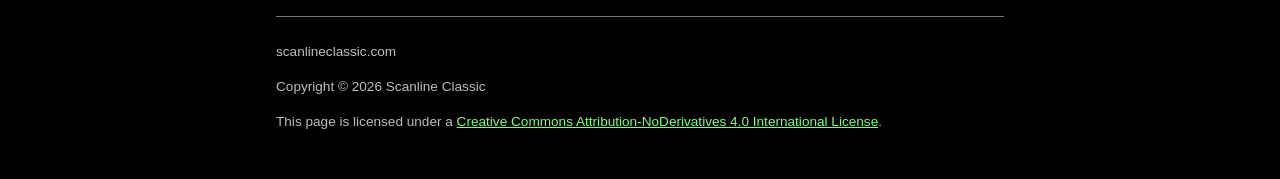
<file: resources.html>
<!doctype html>
<html lang="en">
<head>
  <meta charset="utf-8">
  <meta name="viewport" content="width=device-width, initial-scale=1">
  <meta name="description" content="Explore CRT and display simulation shaders, preset collections, and related projects.">
  <meta name="color-scheme" content="dark">
  <title>Resources | Scanline Classic</title>
  <link rel="canonical" href="https://www.scanlineclassic.com/resources.html">
  <link rel="icon" type="image/png" href="share/scanlinemini.png">
  <link rel="stylesheet" href="style.css">
</head>
<body>
  <a class="skip-link" href="#main">Skip to content</a>
  <header>
    <nav aria-label="Main navigation">
      <a href="index.html">Home</a>
      <a href="about.html">About Scanline Classic</a>
      <a href="faq.html">FAQ</a>
      <a href="gallery.html">Gallery</a>
      <a href="reference.html">Reference</a>
      <a href="resources.html" aria-current="page">Resources</a>
      <a href="other-projects.html">Other Projects</a>
    </nav>
    <img src="share/scanlinelogo.png" alt="Scanline Classic" width="1959" height="625">
    <p>Classic technology shaders for everyone!</p>
  </header>
  <main id="main">
    <hr>
    <h1>Resources</h1>
    <h2>Shader development outside Scanline Classic</h2>

    <h3>CRT and Display Simulation</h3>
    <ul>
      <li>
        <a href="https://forums.libretro.com/t/crt-beans-feedback-and-updates/44500">crt-beans</a>
        <span>Experimental CRT shader project exploring alternative beam and image formation models.</span>
      </li>
      <li>
        <a href="https://forums.libretro.com/t/new-crt-shader-from-guest-crt-guest-advanced-updates/25444">crt-guest</a>
        <span>A widely used CRT shader family focused on practical image quality, flexibility, and community-driven development.</span>
      </li>
      <li>
        <a href="https://forums.libretro.com/t/sony-megatron-colour-video-monitor/36109">Megatron</a>
        <span>An HDR-focused CRT shader emphasizing physically motivated display simulation and a restrained design philosophy.</span>
      </li>
    </ul>

    <h3>All-in-One Shader Systems</h3>
    <ul>
      <li>
        <a href="https://forums.libretro.com/t/koko-aio-shader-discussions-and-updates/38455/1">koko-aio</a>
        <span>A configurable all-in-one shader framework combining multiple display and video simulation techniques.</span>
      </li>
    </ul>

    <h3>Handheld and LCD Simulation</h3>
    <ul>
      <li>
        <a href="https://forums.libretro.com/t/real-gba-and-ds-phat-colors/1540">Pokefan531's Handheld Shaders</a>
        <span>Handheld LCD shaders informed by hardware research, display measurements, and color characterization.</span>
      </li>
    </ul>

    <h3>Preset Collections and Research Projects</h3>
    <ul>
      <li>
        <a href="https://forums.libretro.com/t/cyberlab-death-to-pixels-shader-preset-packs/35606">CyberLab Presets</a>
        <span>System-specific CRT presets developed through extensive comparison and testing on a variety of displays.</span>
      </li>
      <li>
        <a href="https://forums.libretro.com/t/plainoldpantss-shader-presets/45498">PlainOldPants's Shaders</a>
        <span>Display-focused shaders exploring system-specific presentation, color, and CRT characteristics.</span>
      </li>
    </ul>

    <h3>Historical Shaders</h3>
    <ul>
      <li>
        <a href="https://github.com/HyperspaceMadness/Mega_Bezel">Mega Bezel</a>
        <span>A comprehensive display simulation framework that extends beyond the screen to recreate the complete viewing environment.</span>
      </li>
      <li>
        <a href="https://docs.mamedev.org/advanced/hlsl.html">MAME HLSL</a>
        <span>A CRT simulation shader developed for the MAME project.</span>
      </li>
      <li>
        <a href="https://emulation.gametechwiki.com/index.php/CRT-Royale">crt-royale</a>
        <span>A pioneering high-fidelity CRT shader that served as a reference point for future development.</span>
      </li>
      <li>
        <a href="https://github.com/libretro/glsl-shaders/blob/master/crt/shaders/crt-lottes.glsl">Lottes CRT</a>
        <span>A classic CRT shader known for its simplicity, performance, and public domain status.</span>
      </li>
    </ul>
  </main>
  <footer>
    <hr>
    <p>scanlineclassic.com</p>
    <p>Copyright &copy; 2026 Scanline Classic</p>
    <p>This page is licensed under a <a href="https://creativecommons.org/licenses/by-nd/4.0/">Creative Commons Attribution-NoDerivatives 4.0 International License</a>.</p>
  </footer>
</body>
</html>
</file>
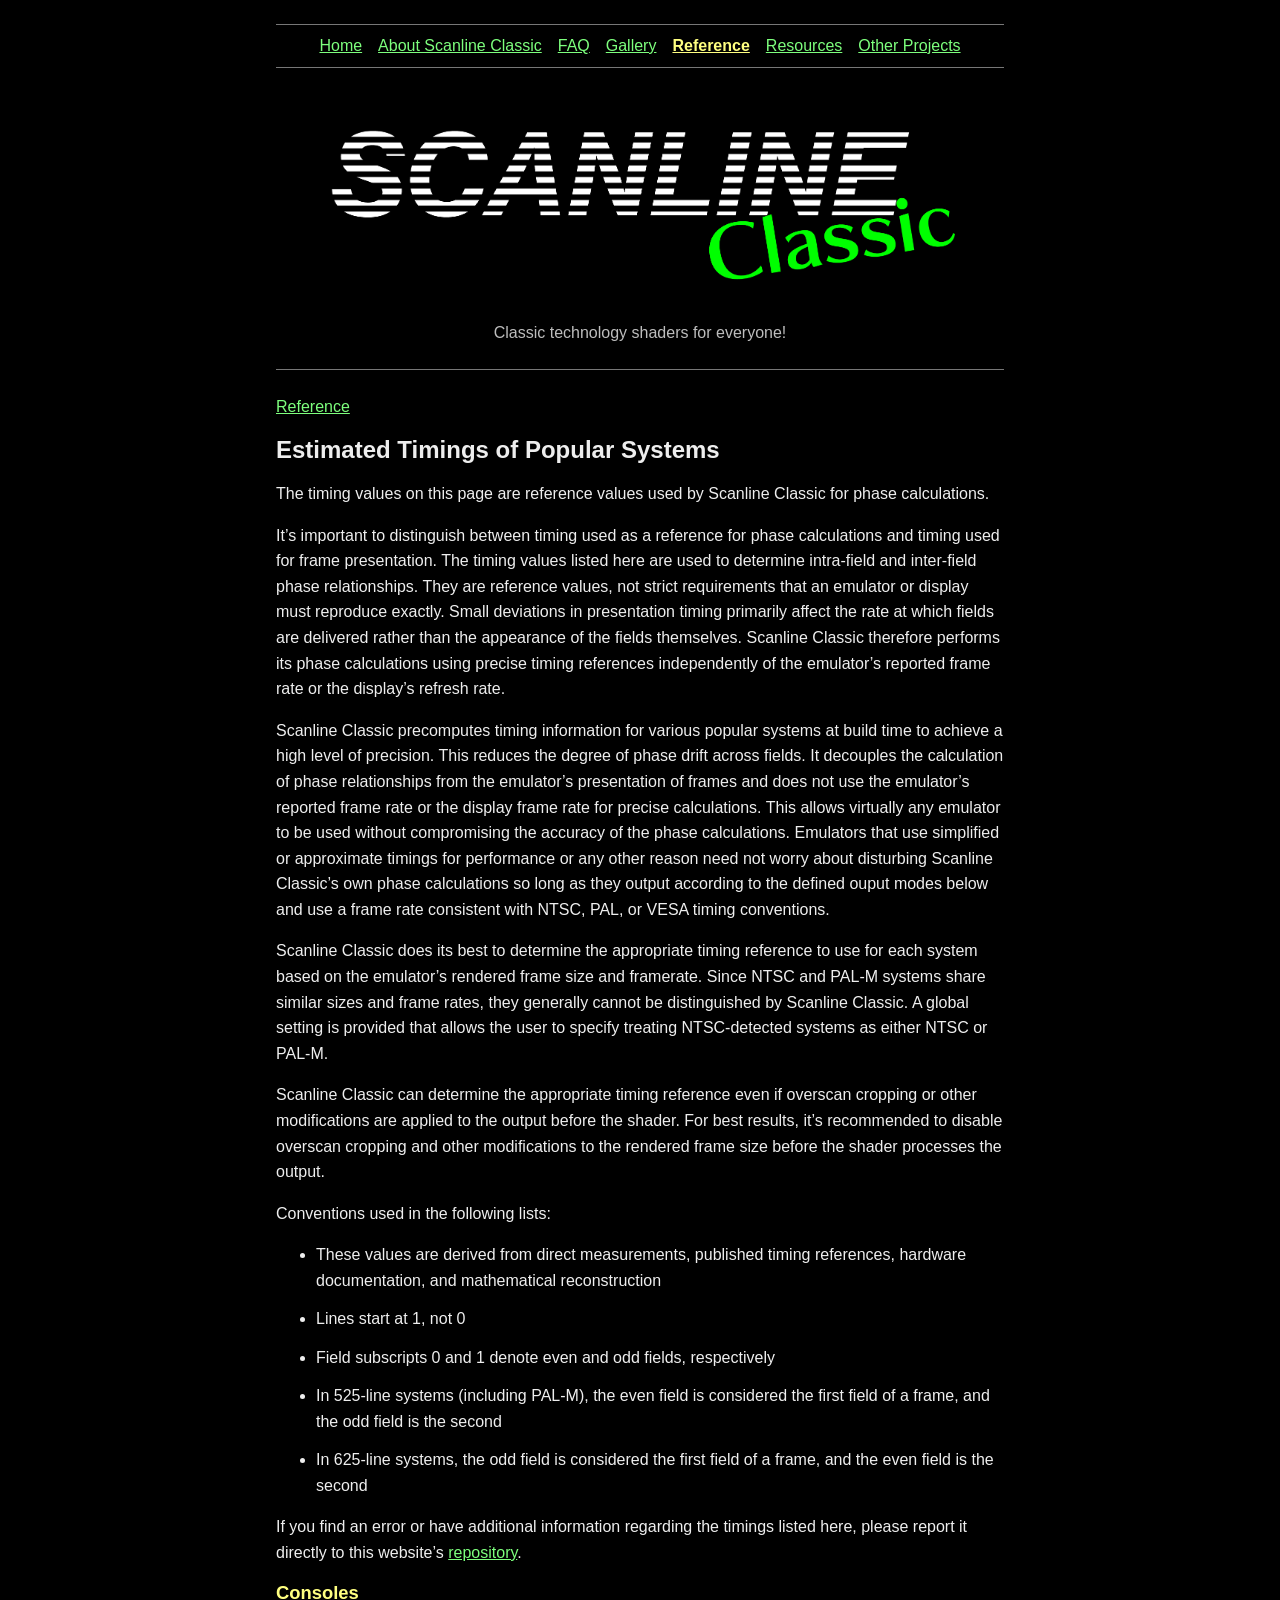
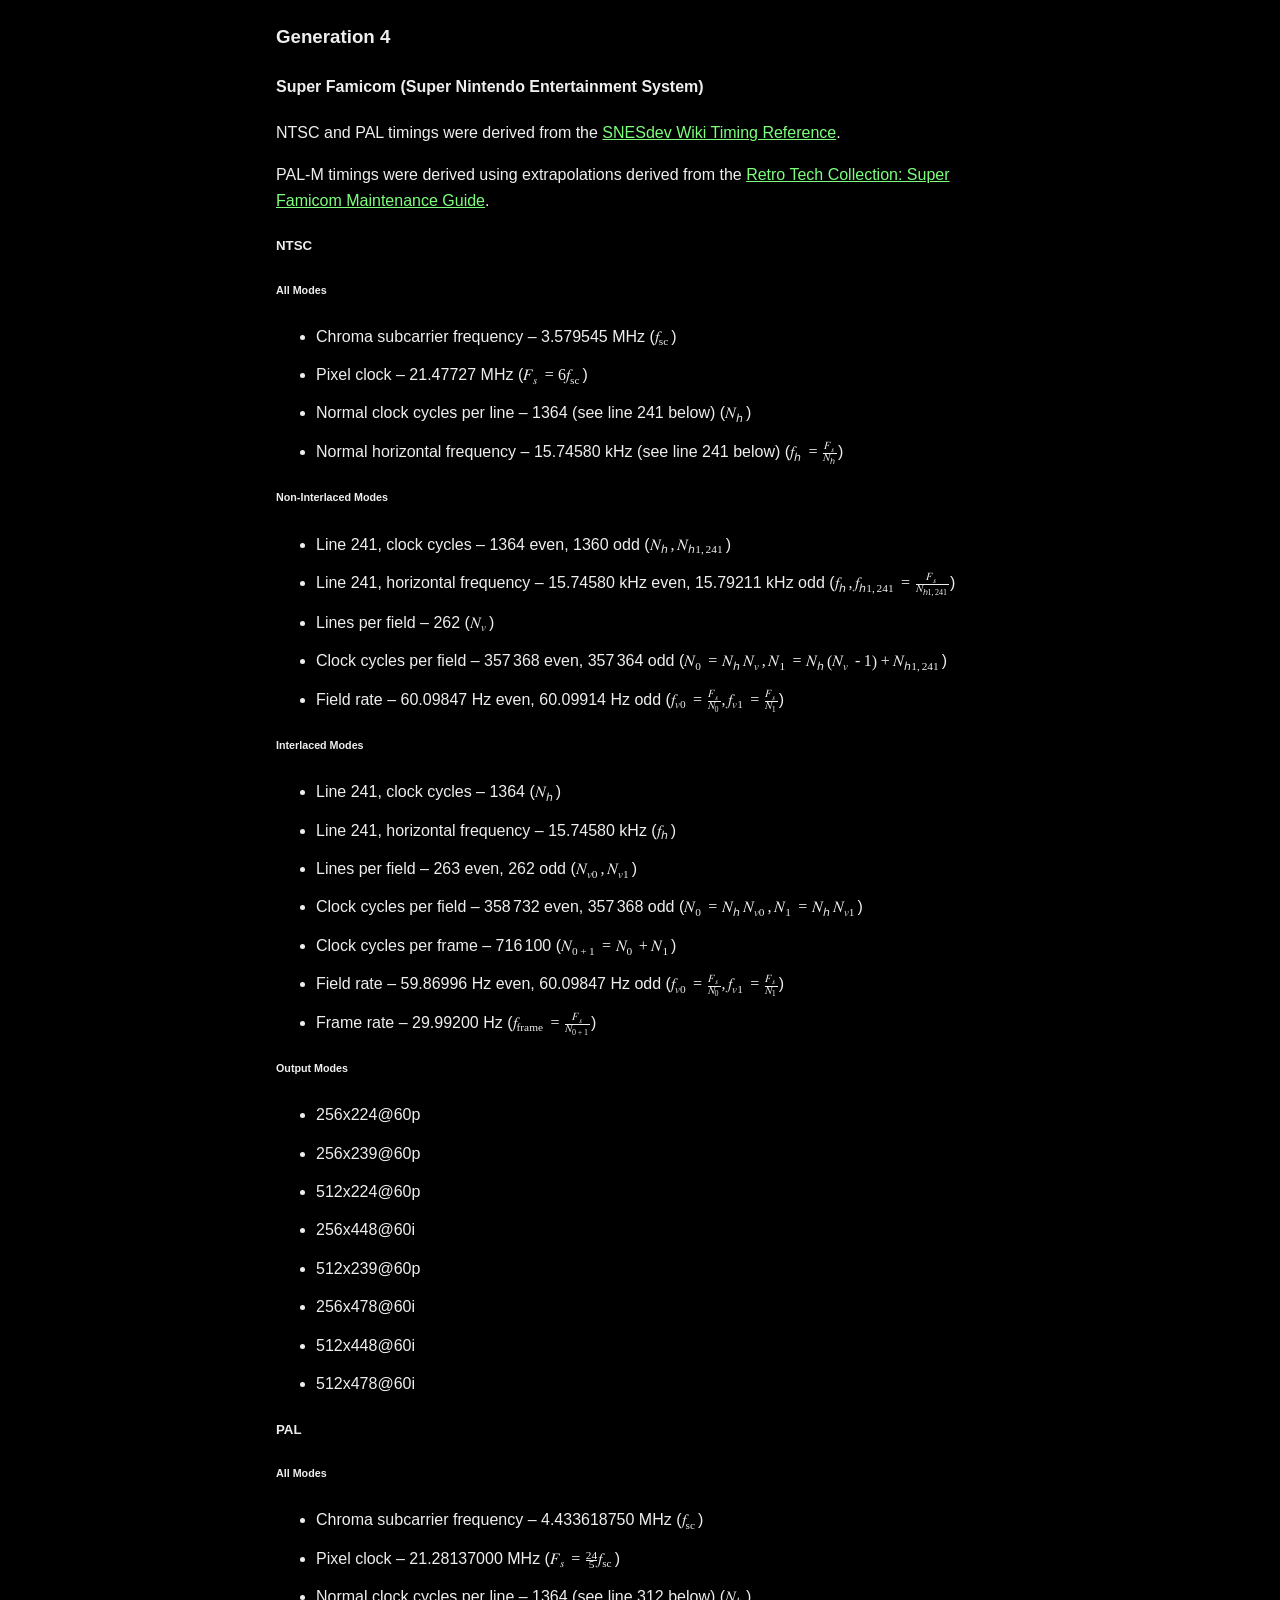
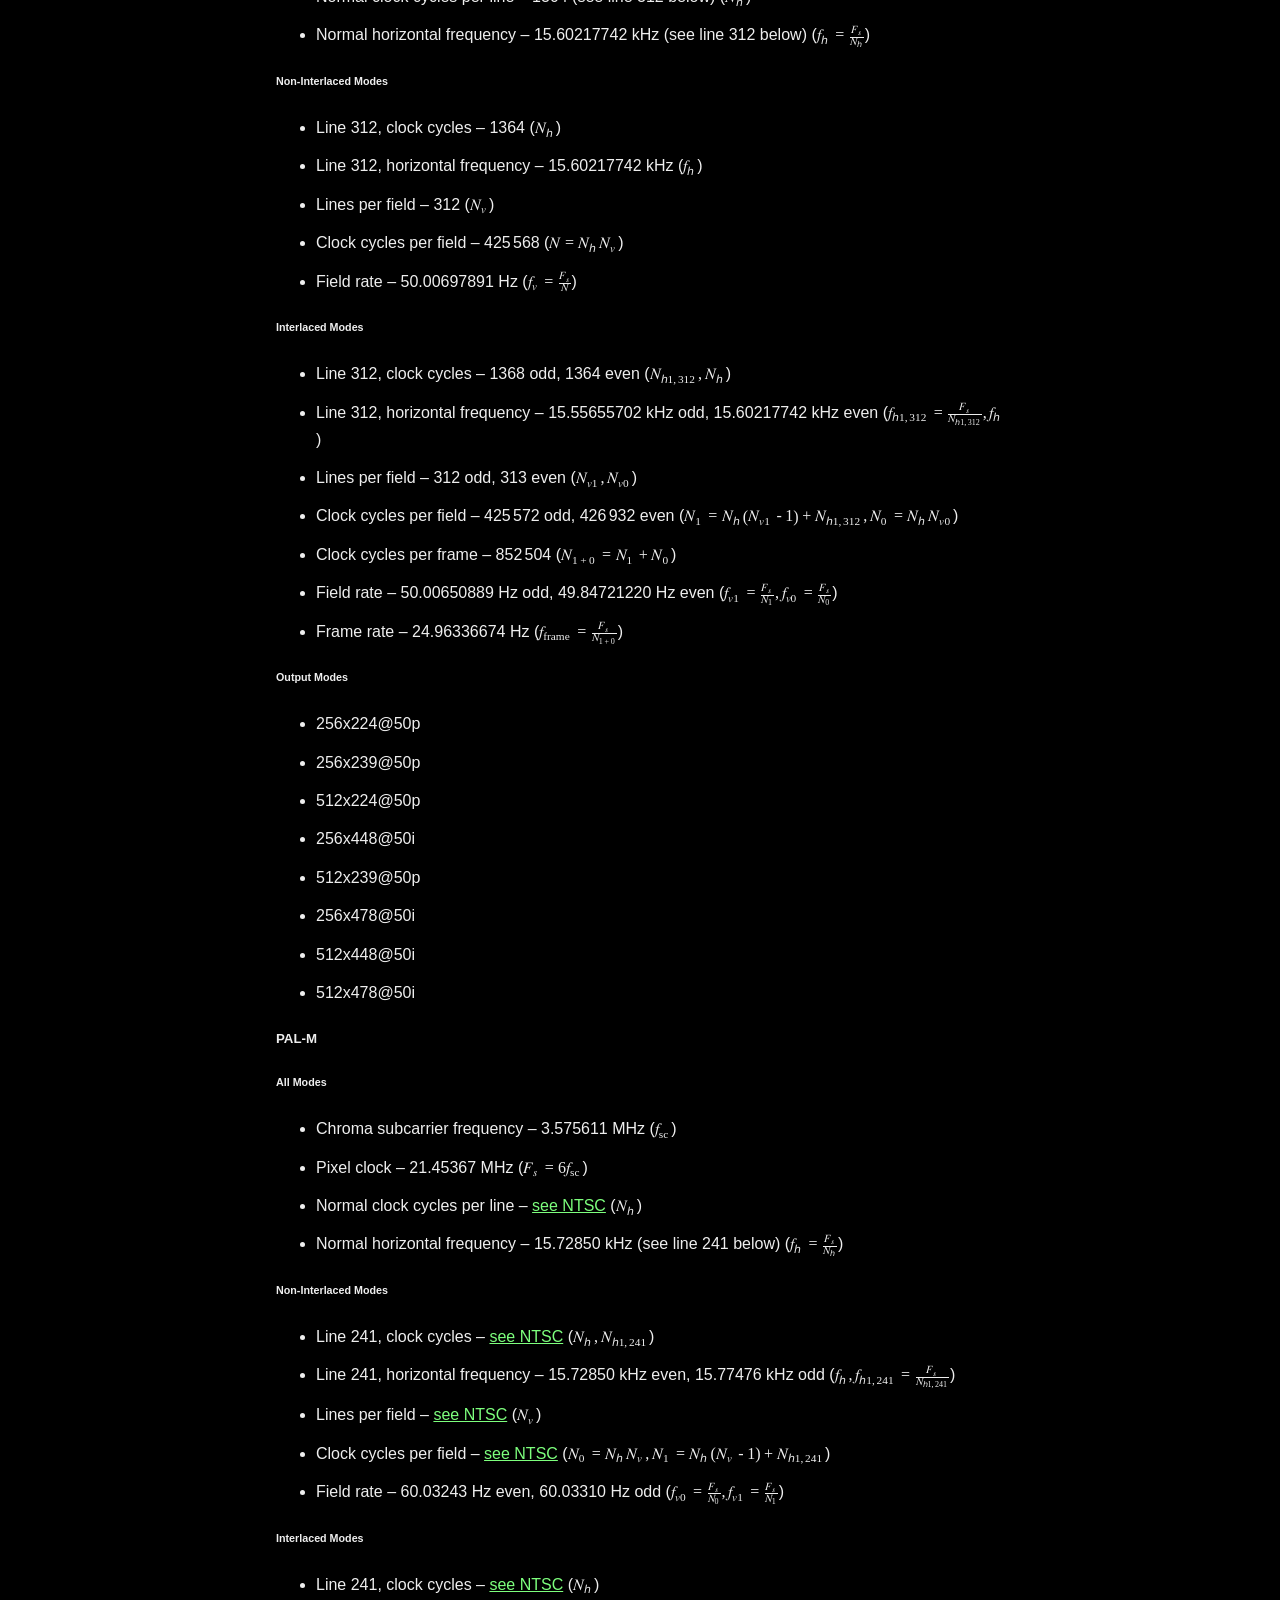
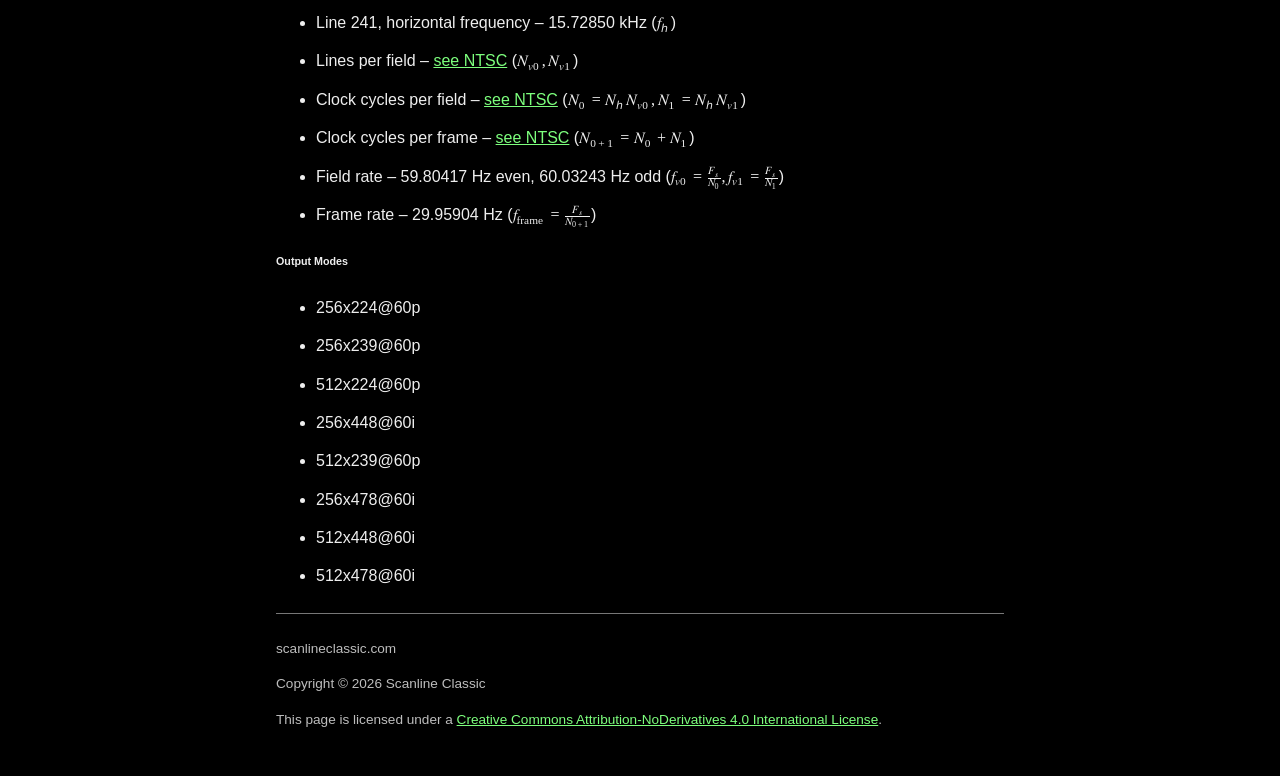
<file: theory/timings.html>
<!doctype html>
<html lang="en">
<head>
  <meta charset="utf-8">
  <meta name="viewport" content="width=device-width, initial-scale=1">
  <meta name="description" content="Estimated Super Famicom and Super Nintendo NTSC, PAL, and PAL-M clock, horizontal, field, and frame timings for interlaced and non-interlaced modes.">
  <meta name="color-scheme" content="dark">
  <title>Estimated Timings | Scanline Classic Reference</title>
  <link rel="canonical" href="https://www.scanlineclassic.com/theory/timings.html">
  <link rel="icon" type="image/png" href="../share/scanlinemini.png">
  <link rel="stylesheet" href="../style.css">
</head>
<body>
  <a class="skip-link" href="#main">Skip to content</a>
  <header>
    <nav aria-label="Main navigation">
      <a href="../index.html">Home</a>
      <a href="../about.html">About Scanline Classic</a>
      <a href="../faq.html">FAQ</a>
      <a href="../gallery.html">Gallery</a>
      <a href="../reference.html" aria-current="location">Reference</a>
      <a href="../resources.html">Resources</a>
      <a href="../other-projects.html">Other Projects</a>
    </nav>
    <img src="../share/scanlinelogo.png" alt="Scanline Classic" width="1959" height="625">
    <p>Classic technology shaders for everyone!</p>
  </header>
  <main id="main">
    <hr>
    <p><a href="../reference.html">Reference</a></p>
    <h1>Estimated Timings of Popular Systems</h1>

    <p>The timing values on this page are reference values used by Scanline Classic for phase calculations.</p>

    <p>It&rsquo;s important to distinguish between timing used as a reference for phase calculations and timing used for frame presentation. The timing values listed here are used to determine intra-field and inter-field phase relationships. They are reference values, not strict requirements that an emulator or display must reproduce exactly. Small deviations in presentation timing primarily affect the rate at which fields are delivered rather than the appearance of the fields themselves. Scanline Classic therefore performs its phase calculations using precise timing references independently of the emulator&rsquo;s reported frame rate or the display&rsquo;s refresh rate.</p>

    <p>Scanline Classic precomputes timing information for various popular systems at build time to achieve a high level of precision. This reduces the degree of phase drift across fields. It decouples the calculation of phase relationships from the emulator&rsquo;s presentation of frames and does not use the emulator&rsquo;s reported frame rate or the display frame rate for precise calculations. This allows virtually any emulator to be used without compromising the accuracy of the phase calculations. Emulators that use simplified or approximate timings for performance or any other reason need not worry about disturbing Scanline Classic&rsquo;s own phase calculations so long as they output according to the defined ouput modes below and use a frame rate consistent with NTSC, PAL, or VESA timing conventions.</p>

    <p>Scanline Classic does its best to determine the appropriate timing reference to use for each system based on the emulator&rsquo;s rendered frame size and framerate. Since NTSC and PAL-M systems share similar sizes and frame rates, they generally cannot be distinguished by Scanline Classic. A global setting is provided that allows the user to specify treating NTSC-detected systems as either NTSC or PAL-M.</p>
    
    <p>Scanline Classic can determine the appropriate timing reference even if overscan cropping or other modifications are applied to the output before the shader. For best results, it&rsquo;s recommended to disable overscan cropping and other modifications to the rendered frame size before the shader processes the output.</p>

    <p>Conventions used in the following lists:</p>
    <ul>
      <li>These values are derived from direct measurements, published timing references, hardware documentation, and mathematical reconstruction</li>
      <li>Lines start at 1, not 0</li>
      <li>Field subscripts 0 and 1 denote even and odd fields, respectively</li>
      <li>In 525-line systems (including PAL-M), the even field is considered the first field of a frame, and the odd field is the second</li>
      <li>In 625-line systems, the odd field is considered the first field of a frame, and the even field is the second</li>
    </ul>

    <p>If you find an error or have additional information regarding the timings listed here, please report it directly to this website&rsquo;s <a href="https://github.com/anikom15/com-scanlineclassic-http">repository</a>.</p>

    <h2>Consoles</h2>
    <h3>Generation 4</h3>
    <h4>Super Famicom (Super Nintendo Entertainment System)</h4>

    <p>NTSC and PAL timings were derived from the <a href="https://snes.nesdev.org/wiki/Timing#Reference">SNESdev Wiki Timing Reference</a>.</p>
    <p>PAL-M timings were derived using extrapolations derived from the <a href="https://retrotechwiki.com/index.php?section=1&title=Super_Famicom_Maintenance_Guide">Retro Tech Collection: Super Famicom Maintenance Guide</a>.</p>

    <h5>NTSC</h5>

    <h6 id="ntsc-all-modes">All Modes</h6>
    <ul>
      <li>Chroma subcarrier frequency &ndash; 3.579545&nbsp;MHz (<math aria-label="f sub sc"><msub><mi>f</mi><mi>sc</mi></msub></math>)</li>
      <li>Pixel clock &ndash; 21.47727&nbsp;MHz (<math aria-label="F sub s equals 6 f sub sc"><msub><mi>F</mi><mi>s</mi></msub><mo>=</mo><mn>6</mn><msub><mi>f</mi><mi>sc</mi></msub></math>)</li>
      <li>Normal clock cycles per line &ndash; 1364 (see line 241 below) (<math aria-label="N sub h"><msub><mi>N</mi><mi>h</mi></msub></math>)</li>
      <li>Normal horizontal frequency &ndash; 15.74580&nbsp;kHz (see line 241 below) (<math aria-label="f sub h equals F sub s divided by N sub h"><msub><mi>f</mi><mi>h</mi></msub><mo>=</mo><mfrac><msub><mi>F</mi><mi>s</mi></msub><msub><mi>N</mi><mi>h</mi></msub></mfrac></math>)</li>
    </ul>

    <h6 id="ntsc-non-interlaced-modes">Non-Interlaced Modes</h6>
    <ul>
      <li>Line 241, clock cycles &ndash; 1364 even, 1360 odd (<math aria-label="N sub h, N sub h 1 comma 241"><msub><mi>N</mi><mi>h</mi></msub><mo>,</mo><msub><mi>N</mi><mrow><mi>h</mi><mn>1</mn><mo>,</mo><mn>241</mn></mrow></msub></math>)</li>
      <li>Line 241, horizontal frequency &ndash; 15.74580&nbsp;kHz even, 15.79211&nbsp;kHz odd (<math aria-label="f sub h, f sub h 1 comma 241 equals F sub s divided by N sub h 1 comma 241"><msub><mi>f</mi><mi>h</mi></msub><mo>,</mo><msub><mi>f</mi><mrow><mi>h</mi><mn>1</mn><mo>,</mo><mn>241</mn></mrow></msub><mo>=</mo><mfrac><msub><mi>F</mi><mi>s</mi></msub><msub><mi>N</mi><mrow><mi>h</mi><mn>1</mn><mo>,</mo><mn>241</mn></mrow></msub></mfrac></math>)</li>
      <li>Lines per field &ndash; 262 (<math aria-label="N sub v"><msub><mi>N</mi><mi>v</mi></msub></math>)</li>
      <li>Clock cycles per field &ndash; 357&#8239;368 even, 357&#8239;364 odd (<math aria-label="N sub 0 equals N sub h times N sub v, N sub 1 equals N sub h times the quantity N sub v minus 1 plus N sub h 1 comma 241"><msub><mi>N</mi><mn>0</mn></msub><mo>=</mo><msub><mi>N</mi><mi>h</mi></msub><msub><mi>N</mi><mi>v</mi></msub><mo>,</mo><msub><mi>N</mi><mn>1</mn></msub><mo>=</mo><msub><mi>N</mi><mi>h</mi></msub><mrow><mo>(</mo><msub><mi>N</mi><mi>v</mi></msub><mo>-</mo><mn>1</mn><mo>)</mo></mrow><mo>+</mo><msub><mi>N</mi><mrow><mi>h</mi><mn>1</mn><mo>,</mo><mn>241</mn></mrow></msub></math>)</li>
      <li>Field rate &ndash; 60.09847&nbsp;Hz even, 60.09914&nbsp;Hz odd (<math aria-label="f sub v 0 equals F sub s divided by N sub 0, f sub v 1 equals F sub s divided by N sub 1"><msub><mi>f</mi><mrow><mi>v</mi><mn>0</mn></mrow></msub><mo>=</mo><mfrac><msub><mi>F</mi><mi>s</mi></msub><msub><mi>N</mi><mn>0</mn></msub></mfrac><mo>,</mo><msub><mi>f</mi><mrow><mi>v</mi><mn>1</mn></mrow></msub><mo>=</mo><mfrac><msub><mi>F</mi><mi>s</mi></msub><msub><mi>N</mi><mn>1</mn></msub></mfrac></math>)</li>
    </ul>

    <h6 id="ntsc-interlaced-modes">Interlaced Modes</h6>
    <ul>
      <li>Line 241, clock cycles &ndash; 1364 (<math aria-label="N sub h"><msub><mi>N</mi><mi>h</mi></msub></math>)</li>
      <li>Line 241, horizontal frequency &ndash; 15.74580&nbsp;kHz (<math aria-label="f sub h"><msub><mi>f</mi><mi>h</mi></msub></math>)</li>
      <li>Lines per field &ndash; 263 even, 262 odd (<math aria-label="N sub v 0, N sub v 1"><msub><mi>N</mi><mrow><mi>v</mi><mn>0</mn></mrow></msub><mo>,</mo><msub><mi>N</mi><mrow><mi>v</mi><mn>1</mn></mrow></msub></math>)</li>
      <li>Clock cycles per field &ndash; 358&#8239;732 even, 357&#8239;368 odd (<math aria-label="N sub 0 equals N sub h times the quantity N sub v 0, N sub 1 equals N sub h times the quantity N sub v 1"><msub><mi>N</mi><mn>0</mn></msub><mo>=</mo><msub><mi>N</mi><mi>h</mi></msub><msub><mi>N</mi><mrow><mi>v</mi><mn>0</mn></mrow></msub><mo>,</mo><msub><mi>N</mi><mn>1</mn></msub><mo>=</mo><msub><mi>N</mi><mi>h</mi></msub><msub><mi>N</mi><mrow><mi>v</mi><mn>1</mn></mrow></msub></math>)</li>
      <li>Clock cycles per frame &ndash; 716&#8239;100 (<math aria-label="N sub 0 plus 1 equals N sub 0 plus N sub 1"><msub><mi>N</mi><mrow><mn>0</mn><mo>+</mo><mn>1</mn></mrow></msub><mo>=</mo><msub><mi>N</mi><mn>0</mn></msub><mo>+</mo><msub><mi>N</mi><mn>1</mn></msub></math>)</li>
      <li>Field rate &ndash; 59.86996&nbsp;Hz even, 60.09847&nbsp;Hz odd (<math aria-label="f sub v 0 equals F sub s divided by N sub 0, f sub v 1 equals F sub s divided by N sub 1"><msub><mi>f</mi><mrow><mi>v</mi><mn>0</mn></mrow></msub><mo>=</mo><mfrac><msub><mi>F</mi><mi>s</mi></msub><msub><mi>N</mi><mn>0</mn></msub></mfrac><mo>,</mo><msub><mi>f</mi><mrow><mi>v</mi><mn>1</mn></mrow></msub><mo>=</mo><mfrac><msub><mi>F</mi><mi>s</mi></msub><msub><mi>N</mi><mn>1</mn></msub></mfrac></math>)</li>
      <li>Frame rate &ndash; 29.99200&nbsp;Hz (<math aria-label="f sub frame equals F sub s divided by N sub 0 plus 1"><msub><mi>f</mi><mtext>frame</mtext></msub><mo>=</mo><mfrac><msub><mi>F</mi><mi>s</mi></msub><msub><mi>N</mi><mrow><mn>0</mn><mo>+</mo><mn>1</mn></mrow></msub></mfrac></math>)</li>
    </ul>

    <h6>Output Modes</h6>
    <ul>
      <li>256x224@60p</li>
      <li>256x239@60p</li>
      <li>512x224@60p</li>
      <li>256x448@60i</li>
      <li>512x239@60p</li>
      <li>256x478@60i</li>
      <li>512x448@60i</li>
      <li>512x478@60i</li>
    </ul>

    <h5>PAL</h5>

    <h6>All Modes</h6>
    <ul>
      <li>Chroma subcarrier frequency &ndash; 4.433618750&nbsp;MHz (<math aria-label="f sub sc"><msub><mi>f</mi><mi>sc</mi></msub></math>)</li>
      <li>Pixel clock &ndash; 21.28137000&nbsp;MHz (<math aria-label="F sub s equals 24 fifths f sub sc"><msub><mi>F</mi><mi>s</mi></msub><mo>=</mo><mfrac><mn>24</mn><mn>5</mn></mfrac><msub><mi>f</mi><mi>sc</mi></msub></math>)</li>
      <li>Normal clock cycles per line &ndash; 1364 (see line 312 below) (<math aria-label="N sub h"><msub><mi>N</mi><mi>h</mi></msub></math>)</li>
      <li>Normal horizontal frequency &ndash; 15.60217742&nbsp;kHz (see line 312 below) (<math aria-label="f sub h equals F sub s divided by N sub h"><msub><mi>f</mi><mi>h</mi></msub><mo>=</mo><mfrac><msub><mi>F</mi><mi>s</mi></msub><msub><mi>N</mi><mi>h</mi></msub></mfrac></math>)</li>
    </ul>

    <h6>Non-Interlaced Modes</h6>
    <ul>
      <li>Line 312, clock cycles &ndash; 1364 (<math aria-label="N sub h"><msub><mi>N</mi><mi>h</mi></msub></math>)</li>
      <li>Line 312, horizontal frequency &ndash; 15.60217742&nbsp;kHz (<math aria-label="f sub h"><msub><mi>f</mi><mi>h</mi></msub></math>)</li>
      <li>Lines per field &ndash; 312 (<math aria-label="N sub v"><msub><mi>N</mi><mi>v</mi></msub></math>)</li>
      <li>Clock cycles per field &ndash; 425&#8239;568 (<math aria-label="N equals N sub h times N sub v"><mi>N</mi><mo>=</mo><msub><mi>N</mi><mi>h</mi></msub><msub><mi>N</mi><mi>v</mi></msub></math>)</li>
      <li>Field rate &ndash; 50.00697891&nbsp;Hz (<math aria-label="f sub v equals F sub s divided by N"><msub><mi>f</mi><mi>v</mi></msub><mo>=</mo><mfrac><msub><mi>F</mi><mi>s</mi></msub><mi>N</mi></mfrac></math>)</li>
    </ul>

    <h6>Interlaced Modes</h6>
    <ul>
      <li>Line 312, clock cycles &ndash; 1368 odd, 1364 even (<math aria-label="N sub h 1 comma 312, N sub h"><msub><mi>N</mi><mrow><mi>h</mi><mn>1</mn><mo>,</mo><mn>312</mn></mrow></msub><mo>,</mo><msub><mi>N</mi><mi>h</mi></msub></math>)</li>
      <li>Line 312, horizontal frequency &ndash; 15.55655702&nbsp;kHz odd, 15.60217742&nbsp;kHz even (<math aria-label="f sub h 1 comma 312 equals F sub s divided by N sub h 1 comma 312, f sub h"><msub><mi>f</mi><mrow><mi>h</mi><mn>1</mn><mo>,</mo><mn>312</mn></mrow></msub><mo>=</mo><mfrac><msub><mi>F</mi><mi>s</mi></msub><msub><mi>N</mi><mrow><mi>h</mi><mn>1</mn><mo>,</mo><mn>312</mn></mrow></msub></mfrac><mo>,</mo><msub><mi>f</mi><mi>h</mi></msub></math>)</li>
      <li>Lines per field &ndash; 312 odd, 313 even (<math aria-label="N sub v 1, N sub v 0"><msub><mi>N</mi><mrow><mi>v</mi><mn>1</mn></mrow></msub><mo>,</mo><msub><mi>N</mi><mrow><mi>v</mi><mn>0</mn></mrow></msub></math>)</li>
      <li>Clock cycles per field &ndash; 425&#8239;572 odd, 426&#8239;932 even (<math aria-label="N sub 1 equals N sub h times the quantity N sub v 1 minus 1 plus N sub h 1 comma 312, N sub 0 equals N sub h times N sub v 0"><msub><mi>N</mi><mn>1</mn></msub><mo>=</mo><msub><mi>N</mi><mi>h</mi></msub><mrow><mo>(</mo><msub><mi>N</mi><mrow><mi>v</mi><mn>1</mn></mrow></msub><mo>-</mo><mn>1</mn><mo>)</mo></mrow><mo>+</mo><msub><mi>N</mi><mrow><mi>h</mi><mn>1</mn><mo>,</mo><mn>312</mn></mrow></msub><mo>,</mo><msub><mi>N</mi><mn>0</mn></msub><mo>=</mo><msub><mi>N</mi><mi>h</mi></msub><msub><mi>N</mi><mrow><mi>v</mi><mn>0</mn></mrow></msub></math>)</li>
      <li>Clock cycles per frame &ndash; 852&#8239;504 (<math aria-label="N sub 1 plus 0 equals N sub 1 plus N sub 0"><msub><mi>N</mi><mrow><mn>1</mn><mo>+</mo><mn>0</mn></mrow></msub><mo>=</mo><msub><mi>N</mi><mn>1</mn></msub><mo>+</mo><msub><mi>N</mi><mn>0</mn></msub></math>)</li>
      <li>Field rate &ndash; 50.00650889&nbsp;Hz odd, 49.84721220&nbsp;Hz even (<math aria-label="f sub v 1 equals F sub s divided by N sub 1, f sub v 0 equals F sub s divided by N sub 0"><msub><mi>f</mi><mrow><mi>v</mi><mn>1</mn></mrow></msub><mo>=</mo><mfrac><msub><mi>F</mi><mi>s</mi></msub><msub><mi>N</mi><mn>1</mn></msub></mfrac><mo>,</mo><msub><mi>f</mi><mrow><mi>v</mi><mn>0</mn></mrow></msub><mo>=</mo><mfrac><msub><mi>F</mi><mi>s</mi></msub><msub><mi>N</mi><mn>0</mn></msub></mfrac></math>)</li>
      <li>Frame rate &ndash; 24.96336674&nbsp;Hz (<math aria-label="f sub frame equals F sub s divided by N sub 1 plus 0"><msub><mi>f</mi><mtext>frame</mtext></msub><mo>=</mo><mfrac><msub><mi>F</mi><mi>s</mi></msub><msub><mi>N</mi><mrow><mn>1</mn><mo>+</mo><mn>0</mn></mrow></msub></mfrac></math>)</li>
    </ul>

    <h6>Output Modes</h6>
    <ul>
      <li>256x224@50p</li>
      <li>256x239@50p</li>
      <li>512x224@50p</li>
      <li>256x448@50i</li>
      <li>512x239@50p</li>
      <li>256x478@50i</li>
      <li>512x448@50i</li>
      <li>512x478@50i</li>
    </ul>

    <h5>PAL-M</h5>

    <h6>All Modes</h6>
    <ul>
      <li>Chroma subcarrier frequency &ndash; 3.575611&nbsp;MHz (<math aria-label="f sub sc"><msub><mi>f</mi><mi>sc</mi></msub></math>)</li>
      <li>Pixel clock &ndash; 21.45367&nbsp;MHz (<math aria-label="F sub s equals 6 f sub sc"><msub><mi>F</mi><mi>s</mi></msub><mo>=</mo><mn>6</mn><msub><mi>f</mi><mi>sc</mi></msub></math>)</li>
      <li>Normal clock cycles per line &ndash; <a href="#ntsc-all-modes">see NTSC</a> (<math aria-label="N sub h"><msub><mi>N</mi><mi>h</mi></msub></math>)</li>
      <li>Normal horizontal frequency &ndash; 15.72850&nbsp;kHz (see line 241 below) (<math aria-label="f sub h equals F sub s divided by N sub h"><msub><mi>f</mi><mi>h</mi></msub><mo>=</mo><mfrac><msub><mi>F</mi><mi>s</mi></msub><msub><mi>N</mi><mi>h</mi></msub></mfrac></math>)</li>
    </ul>

    <h6>Non-Interlaced Modes</h6>
    <ul>
      <li>Line 241, clock cycles &ndash; <a href="#ntsc-non-interlaced-modes">see NTSC</a> (<math aria-label="N sub h, N sub h 1 comma 241"><msub><mi>N</mi><mi>h</mi></msub><mo>,</mo><msub><mi>N</mi><mrow><mi>h</mi><mn>1</mn><mo>,</mo><mn>241</mn></mrow></msub></math>)</li>
      <li>Line 241, horizontal frequency &ndash; 15.72850&nbsp;kHz even, 15.77476&nbsp;kHz odd (<math aria-label="f sub h, f sub h 1 comma 241 equals F sub s divided by N sub h 1 comma 241"><msub><mi>f</mi><mi>h</mi></msub><mo>,</mo><msub><mi>f</mi><mrow><mi>h</mi><mn>1</mn><mo>,</mo><mn>241</mn></mrow></msub><mo>=</mo><mfrac><msub><mi>F</mi><mi>s</mi></msub><msub><mi>N</mi><mrow><mi>h</mi><mn>1</mn><mo>,</mo><mn>241</mn></mrow></msub></mfrac></math>)</li>
      <li>Lines per field &ndash; <a href="#ntsc-non-interlaced-modes">see NTSC</a> (<math aria-label="N sub v"><msub><mi>N</mi><mi>v</mi></msub></math>)</li>
      <li>Clock cycles per field &ndash; <a href="#ntsc-non-interlaced-modes">see NTSC</a> (<math aria-label="N sub 0 equals N sub h times N sub v, N sub 1 equals N sub h times the quantity N sub v minus 1 plus N sub h 1 comma 241"><msub><mi>N</mi><mn>0</mn></msub><mo>=</mo><msub><mi>N</mi><mi>h</mi></msub><msub><mi>N</mi><mi>v</mi></msub><mo>,</mo><msub><mi>N</mi><mn>1</mn></msub><mo>=</mo><msub><mi>N</mi><mi>h</mi></msub><mrow><mo>(</mo><msub><mi>N</mi><mi>v</mi></msub><mo>-</mo><mn>1</mn><mo>)</mo></mrow><mo>+</mo><msub><mi>N</mi><mrow><mi>h</mi><mn>1</mn><mo>,</mo><mn>241</mn></mrow></msub></math>)</li>
      <li>Field rate &ndash; 60.03243&nbsp;Hz even, 60.03310&nbsp;Hz odd (<math aria-label="f sub v 0 equals F sub s divided by N sub 0, f sub v 1 equals F sub s divided by N sub 1"><msub><mi>f</mi><mrow><mi>v</mi><mn>0</mn></mrow></msub><mo>=</mo><mfrac><msub><mi>F</mi><mi>s</mi></msub><msub><mi>N</mi><mn>0</mn></msub></mfrac><mo>,</mo><msub><mi>f</mi><mrow><mi>v</mi><mn>1</mn></mrow></msub><mo>=</mo><mfrac><msub><mi>F</mi><mi>s</mi></msub><msub><mi>N</mi><mn>1</mn></msub></mfrac></math>)</li>
    </ul>

    <h6>Interlaced Modes</h6>
    <ul>
      <li>Line 241, clock cycles &ndash; <a href="#ntsc-interlaced-modes">see NTSC</a> (<math aria-label="N sub h"><msub><mi>N</mi><mi>h</mi></msub></math>)</li>
      <li>Line 241, horizontal frequency &ndash; 15.72850&nbsp;kHz (<math aria-label="f sub h"><msub><mi>f</mi><mi>h</mi></msub></math>)</li>
      <li>Lines per field &ndash; <a href="#ntsc-interlaced-modes">see NTSC</a> (<math aria-label="N sub v 0, N sub v 1"><msub><mi>N</mi><mrow><mi>v</mi><mn>0</mn></mrow></msub><mo>,</mo><msub><mi>N</mi><mrow><mi>v</mi><mn>1</mn></mrow></msub></math>)</li>
      <li>Clock cycles per field &ndash; <a href="#ntsc-interlaced-modes">see NTSC</a> (<math aria-label="N sub 0 equals N sub h times the quantity N sub v 0, N sub 1 equals N sub h times the quantity N sub v 1"><msub><mi>N</mi><mn>0</mn></msub><mo>=</mo><msub><mi>N</mi><mi>h</mi></msub><msub><mi>N</mi><mrow><mi>v</mi><mn>0</mn></mrow></msub><mo>,</mo><msub><mi>N</mi><mn>1</mn></msub><mo>=</mo><msub><mi>N</mi><mi>h</mi></msub><msub><mi>N</mi><mrow><mi>v</mi><mn>1</mn></mrow></msub></math>)</li>
      <li>Clock cycles per frame &ndash; <a href="#ntsc-interlaced-modes">see NTSC</a> (<math aria-label="N sub 0 plus 1 equals N sub 0 plus N sub 1"><msub><mi>N</mi><mrow><mn>0</mn><mo>+</mo><mn>1</mn></mrow></msub><mo>=</mo><msub><mi>N</mi><mn>0</mn></msub><mo>+</mo><msub><mi>N</mi><mn>1</mn></msub></math>)</li>
      <li>Field rate &ndash; 59.80417&nbsp;Hz even, 60.03243&nbsp;Hz odd (<math aria-label="f sub v 0 equals F sub s divided by N sub 0, f sub v 1 equals F sub s divided by N sub 1"><msub><mi>f</mi><mrow><mi>v</mi><mn>0</mn></mrow></msub><mo>=</mo><mfrac><msub><mi>F</mi><mi>s</mi></msub><msub><mi>N</mi><mn>0</mn></msub></mfrac><mo>,</mo><msub><mi>f</mi><mrow><mi>v</mi><mn>1</mn></mrow></msub><mo>=</mo><mfrac><msub><mi>F</mi><mi>s</mi></msub><msub><mi>N</mi><mn>1</mn></msub></mfrac></math>)</li>
      <li>Frame rate &ndash; 29.95904&nbsp;Hz (<math aria-label="f sub frame equals F sub s divided by N sub 0 plus 1"><msub><mi>f</mi><mtext>frame</mtext></msub><mo>=</mo><mfrac><msub><mi>F</mi><mi>s</mi></msub><msub><mi>N</mi><mrow><mn>0</mn><mo>+</mo><mn>1</mn></mrow></msub></mfrac></math>)</li>
    </ul>

    <h6>Output Modes</h6>
    <ul>
      <li>256x224@60p</li>
      <li>256x239@60p</li>
      <li>512x224@60p</li>
      <li>256x448@60i</li>
      <li>512x239@60p</li>
      <li>256x478@60i</li>
      <li>512x448@60i</li>
      <li>512x478@60i</li>
    </ul>
  </main>
  <footer>
    <hr>
    <p>scanlineclassic.com</p>
    <p>Copyright &copy; 2026 Scanline Classic</p>
    <p>This page is licensed under a <a href="https://creativecommons.org/licenses/by-nd/4.0/">Creative Commons Attribution-NoDerivatives 4.0 International License</a>.</p>
  </footer>
</body>
</html>
</file>
<file: style.css>
:root {
  color-scheme: dark;
  font-family: Verdana, Geneva, sans-serif;
  background: #000;
  color: #eee;
}

* { box-sizing: border-box; }

body {
  max-width: 760px;
  margin: 0 auto;
  padding: 1.5rem 1rem 2rem;
  line-height: 1.6;
}

a { color: #7dff7d; }
a:visited { color: #d3b3ff; }
a:hover { color: #ffff80; }
a:focus-visible { outline: 2px solid #ffff00; outline-offset: 3px; }

.skip-link {
  position: absolute;
  top: -10rem;
  left: 1rem;
  padding: .5rem;
  background: #000;
}
.skip-link:focus { top: 1rem; }

header { text-align: center; }
header img { display: block; width: 100%; height: auto; }
header p { margin: .25rem 0 1.5rem; color: #bdbdbd; }

nav {
  display: flex;
  flex-wrap: wrap;
  justify-content: center;
  gap: .25rem 1rem;
  padding: .5rem;
  margin-bottom: 1rem;
  border-top: 1px solid #777;
  border-bottom: 1px solid #777;
}
nav a[aria-current="page"], nav a[aria-current="location"] { color: #ffff80; font-weight: bold; }

h1, h2 { line-height: 1.2; }
h1 { font-size: 1.5rem; }
h2 { color: #ffff80; font-size: 1.15rem; }
.faq h2 { margin-top: 2rem; border-bottom: 1px solid #777; padding-bottom: .4rem; }
.faq h3 { font-size: 1rem; line-height: 1.4; }
figure { margin: 1.5rem 0; }
figure img { display: block; max-width: 100%; height: auto; }
.demo-home img { width: 50%; }
.demo-about img { width: 25%; }
@media (min-width: 481px) {
  .demo-home, .demo-about {
    float: right;
    margin: 0 0 1rem 1rem;
  }
  .demo-home { width: 50%; }
  .demo-about { width: 25%; }
  .demo-home img, .demo-about img { width: 100%; }
}
figcaption { margin-top: .5rem; color: #c8c8c8; }
hr { border: 0; border-top: 1px solid #777; margin: 1.5rem 0; }
li { margin: .8rem 0; }
li span { display: block; color: #c8c8c8; }
footer { clear: both; color: #bdbdbd; font-size: .85rem; }
</file>
